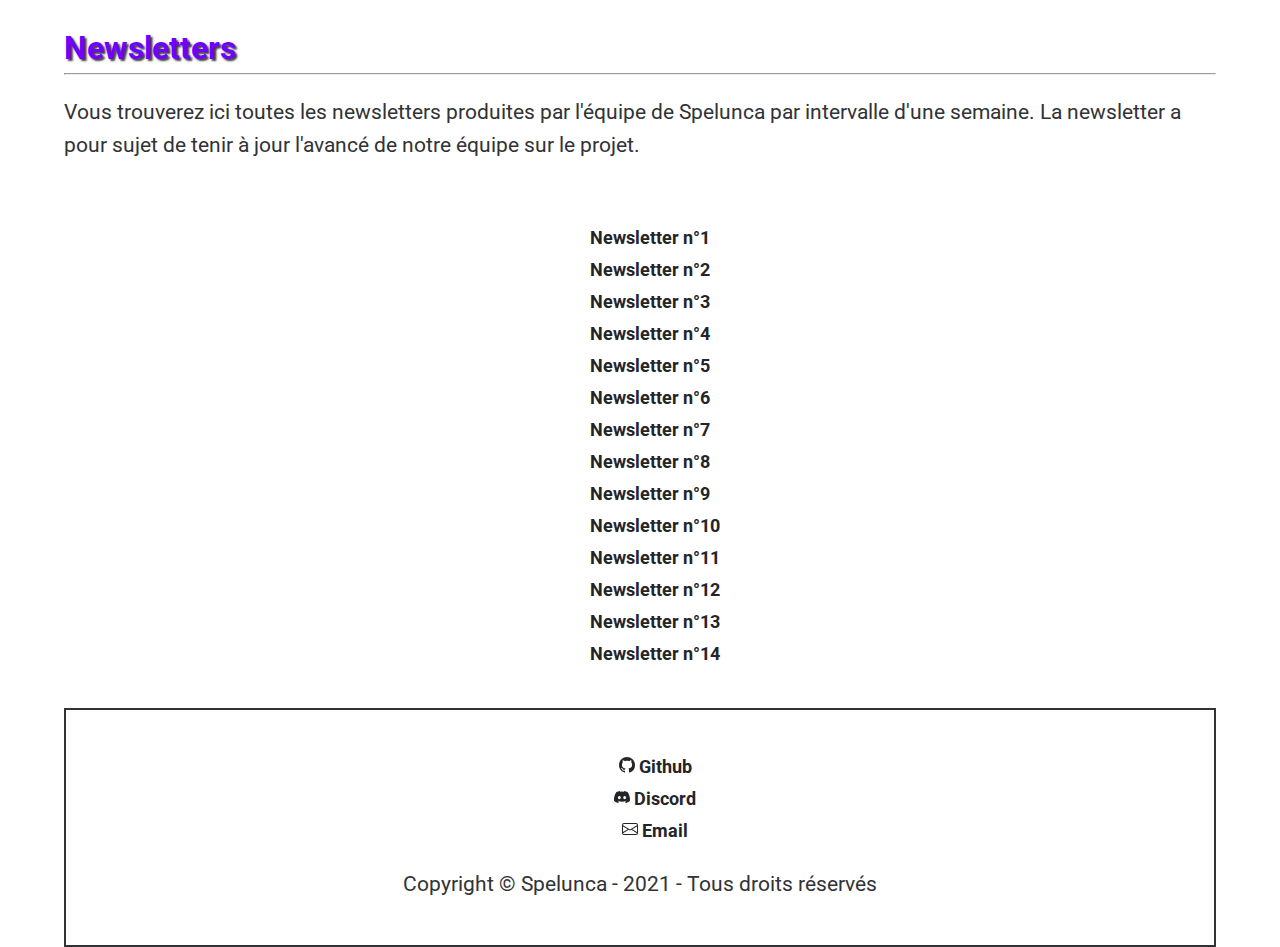
<file: index.html>
<!DOCTYPE html>
<html lang="fr">

<head>
	<meta charset="UTF-8">
	<meta name="viewport" content="width=device-width, initial-scale=1.0">
	<!--Entête de la page-->
	<title>Spelunca</title>
	<link href="style.css" rel="stylesheet">
	<link rel="preconnect" href="https://fonts.googleapis.com">
	<link rel="preconnect" href="https://fonts.gstatic.com" crossorigin>
	<link href="https://fonts.googleapis.com/css2?family=Roboto&display=swap" rel="stylesheet">
</head>
<body>
	<h1>Newsletters</h1><hr>

	<p>
		Vous trouverez ici toutes les newsletters produites par l'équipe de Spelunca par intervalle d'une semaine.
		La newsletter a pour sujet de tenir à jour l'avancé de notre équipe sur le projet.
	</p>
	<nav>
		<ul>
			<li><a href="newsletters/newsletter1/index.html">Newsletter n°1</a></li>
			<li><a href="newsletters/newsletter2/index.html">Newsletter n°2</a></li>
			<li><a href="newsletters/newsletter3/index.html">Newsletter n°3</a></li>
			<li><a href="newsletters/newsletter4/index.html">Newsletter n°4</a></li>
			<li><a href="newsletters/newsletter5/index.html">Newsletter n°5</a></li>
			<li><a href="newsletters/newsletter6/index.html">Newsletter n°6</a></li>
			<li><a href="newsletters/newsletter7/index.html">Newsletter n°7</a></li>
			<li><a href="newsletters/newsletter8/index.html">Newsletter n°8</a></li>
			<li><a href="newsletters/newsletter9/index.html">Newsletter n°9</a></li>
			<li><a href="newsletters/newsletter10/index.html">Newsletter n°10</a></li>
			<li><a href="newsletters/newsletter11/index.html">Newsletter n°11</a></li>
			<li><a href="newsletters/newsletter12/index.html">Newsletter n°12</a></li>
			<li><a href="newsletters/newsletter13/index.html">Newsletter n°13</a></li>
			<li><a href="newsletters/newsletter14/index.html">Newsletter n°14</a></li>

		</ul>
	</nav>
</body>
<footer>
	<div class="center">
		<ul id="liens">
			<li>
				<a href="https://github.com/NathanDelorme/Spelunca">
					<svg xmlns="http://www.w3.org/2000/svg" width="16" height="16" fill="currentColor" class="bi bi-github" viewBox="0 0 16 16"><path d="M8 0C3.58 0 0 3.58 0 8c0 3.54 2.29 6.53 5.47 7.59.4.07.55-.17.55-.38 0-.19-.01-.82-.01-1.49-2.01.37-2.53-.49-2.69-.94-.09-.23-.48-.94-.82-1.13-.28-.15-.68-.52-.01-.53.63-.01 1.08.58 1.23.82.72 1.21 1.87.87 2.33.66.07-.52.28-.87.51-1.07-1.78-.2-3.64-.89-3.64-3.95 0-.87.31-1.59.82-2.15-.08-.2-.36-1.02.08-2.12 0 0 .67-.21 2.2.82.64-.18 1.32-.27 2-.27.68 0 1.36.09 2 .27 1.53-1.04 2.2-.82 2.2-.82.44 1.1.16 1.92.08 2.12.51.56.82 1.27.82 2.15 0 3.07-1.87 3.75-3.65 3.95.29.25.54.73.54 1.48 0 1.07-.01 1.93-.01 2.2 0 .21.15.46.55.38A8.012 8.012 0 0 0 16 8c0-4.42-3.58-8-8-8z"/></svg>
				Github</a>
			</li>
			<li>
				<a href="https://discord.gg/dmXCxGRjQW">
					<svg xmlns="http://www.w3.org/2000/svg" width="16" height="16" fill="currentColor" class="bi bi-discord" viewBox="0 0 16 16"><path d="M13.545 2.907a13.227 13.227 0 0 0-3.257-1.011.05.05 0 0 0-.052.025c-.141.25-.297.577-.406.833a12.19 12.19 0 0 0-3.658 0 8.258 8.258 0 0 0-.412-.833.051.051 0 0 0-.052-.025c-1.125.194-2.22.534-3.257 1.011a.041.041 0 0 0-.021.018C.356 6.024-.213 9.047.066 12.032c.001.014.01.028.021.037a13.276 13.276 0 0 0 3.995 2.02.05.05 0 0 0 .056-.019c.308-.42.582-.863.818-1.329a.05.05 0 0 0-.01-.059.051.051 0 0 0-.018-.011 8.875 8.875 0 0 1-1.248-.595.05.05 0 0 1-.02-.066.051.051 0 0 1 .015-.019c.084-.063.168-.129.248-.195a.05.05 0 0 1 .051-.007c2.619 1.196 5.454 1.196 8.041 0a.052.052 0 0 1 .053.007c.08.066.164.132.248.195a.051.051 0 0 1-.004.085 8.254 8.254 0 0 1-1.249.594.05.05 0 0 0-.03.03.052.052 0 0 0 .003.041c.24.465.515.909.817 1.329a.05.05 0 0 0 .056.019 13.235 13.235 0 0 0 4.001-2.02.049.049 0 0 0 .021-.037c.334-3.451-.559-6.449-2.366-9.106a.034.034 0 0 0-.02-.019Zm-8.198 7.307c-.789 0-1.438-.724-1.438-1.612 0-.889.637-1.613 1.438-1.613.807 0 1.45.73 1.438 1.613 0 .888-.637 1.612-1.438 1.612Zm5.316 0c-.788 0-1.438-.724-1.438-1.612 0-.889.637-1.613 1.438-1.613.807 0 1.451.73 1.438 1.613 0 .888-.631 1.612-1.438 1.612Z"/></svg>
				Discord</a>
			</li>
			<li>
				<a href="mailto:speluncagame@gmail.com">
					<svg xmlns="http://www.w3.org/2000/svg" width="16" height="16" fill="currentColor" class="bi bi-envelope" viewBox="0 0 16 16"><path fill-rule="evenodd" d="M0 4a2 2 0 0 1 2-2h12a2 2 0 0 1 2 2v8a2 2 0 0 1-2 2H2a2 2 0 0 1-2-2V4Zm2-1a1 1 0 0 0-1 1v.217l7 4.2 7-4.2V4a1 1 0 0 0-1-1H2Zm13 2.383-4.708 2.825L15 11.105V5.383Zm-.034 6.876-5.64-3.471L8 9.583l-1.326-.795-5.64 3.47A1 1 0 0 0 2 13h12a1 1 0 0 0 .966-.741ZM1 11.105l4.708-2.897L1 5.383v5.722Z"/></svg>
				Email</a>
			</li>
		</ul>
		<p>Copyright &copy; Spelunca - 2021 - Tous droits réservés</p>
	</div>
</footer>
</html>
</file>
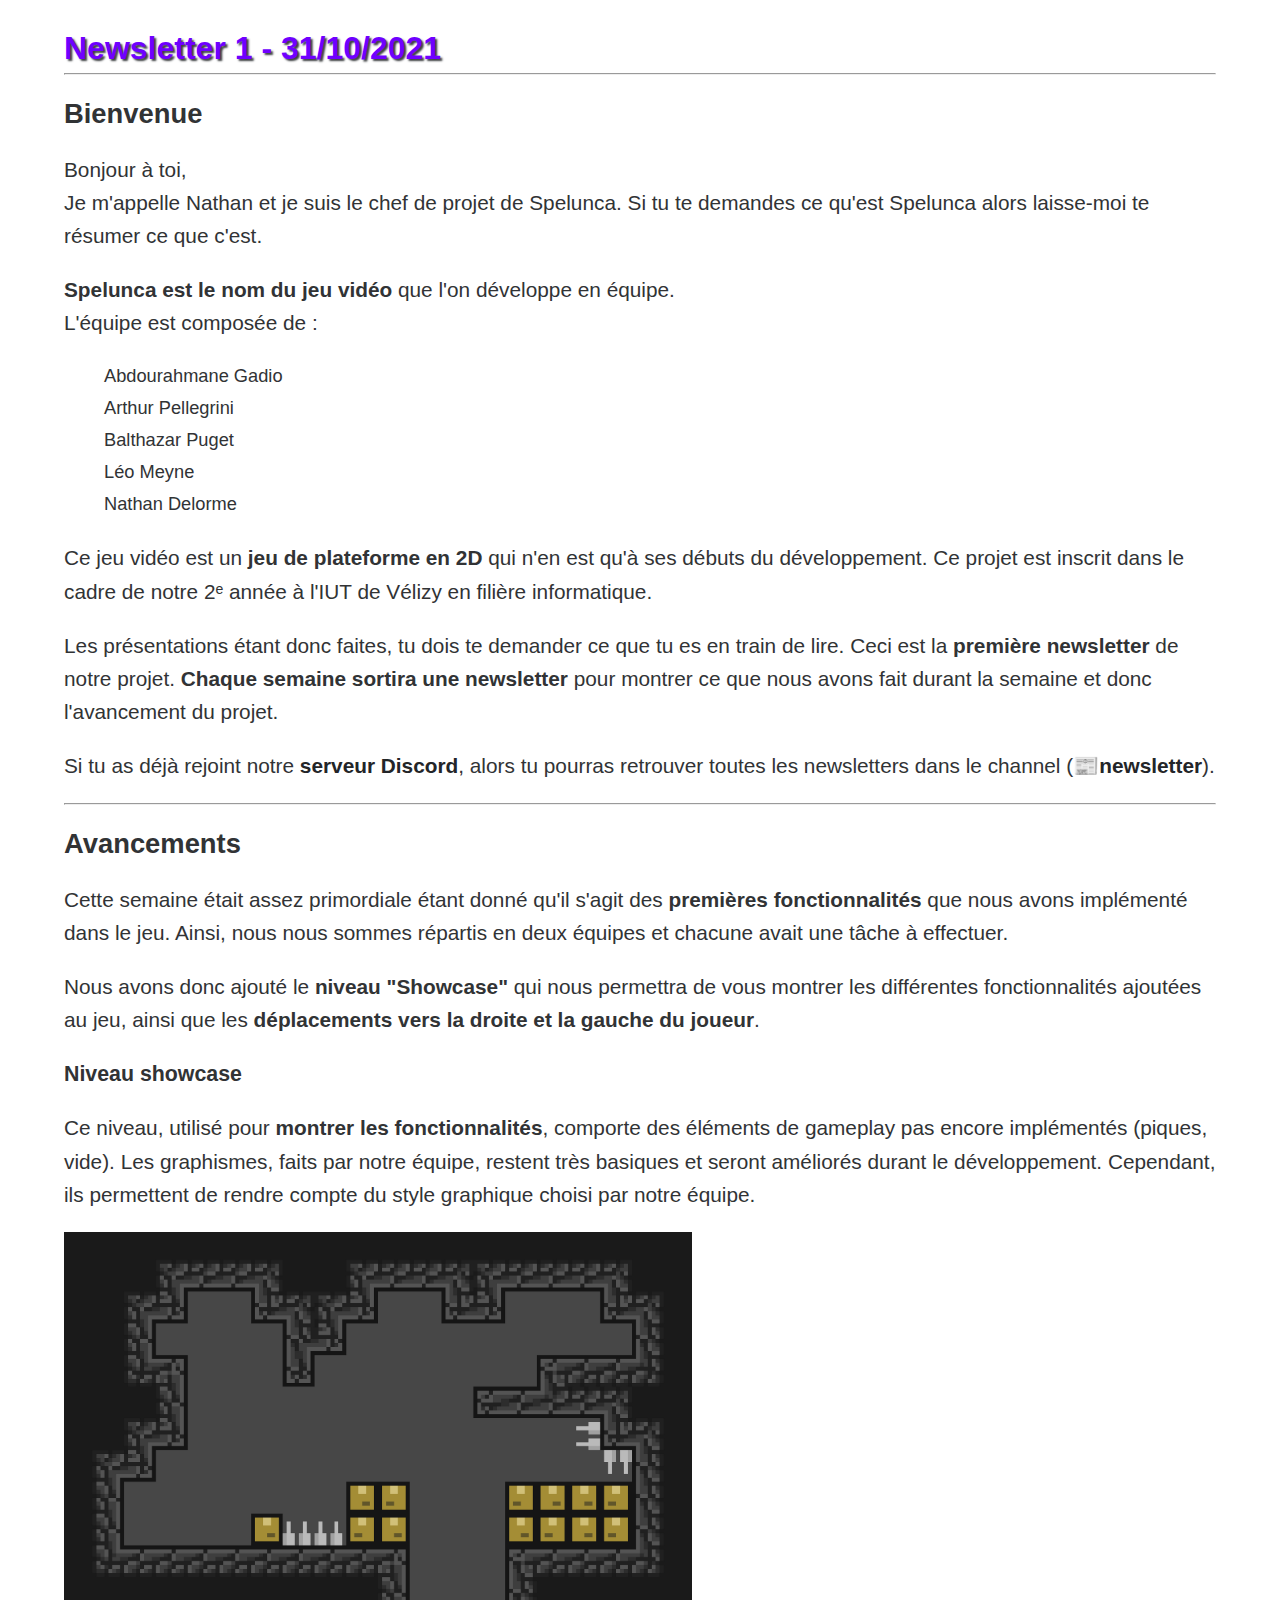
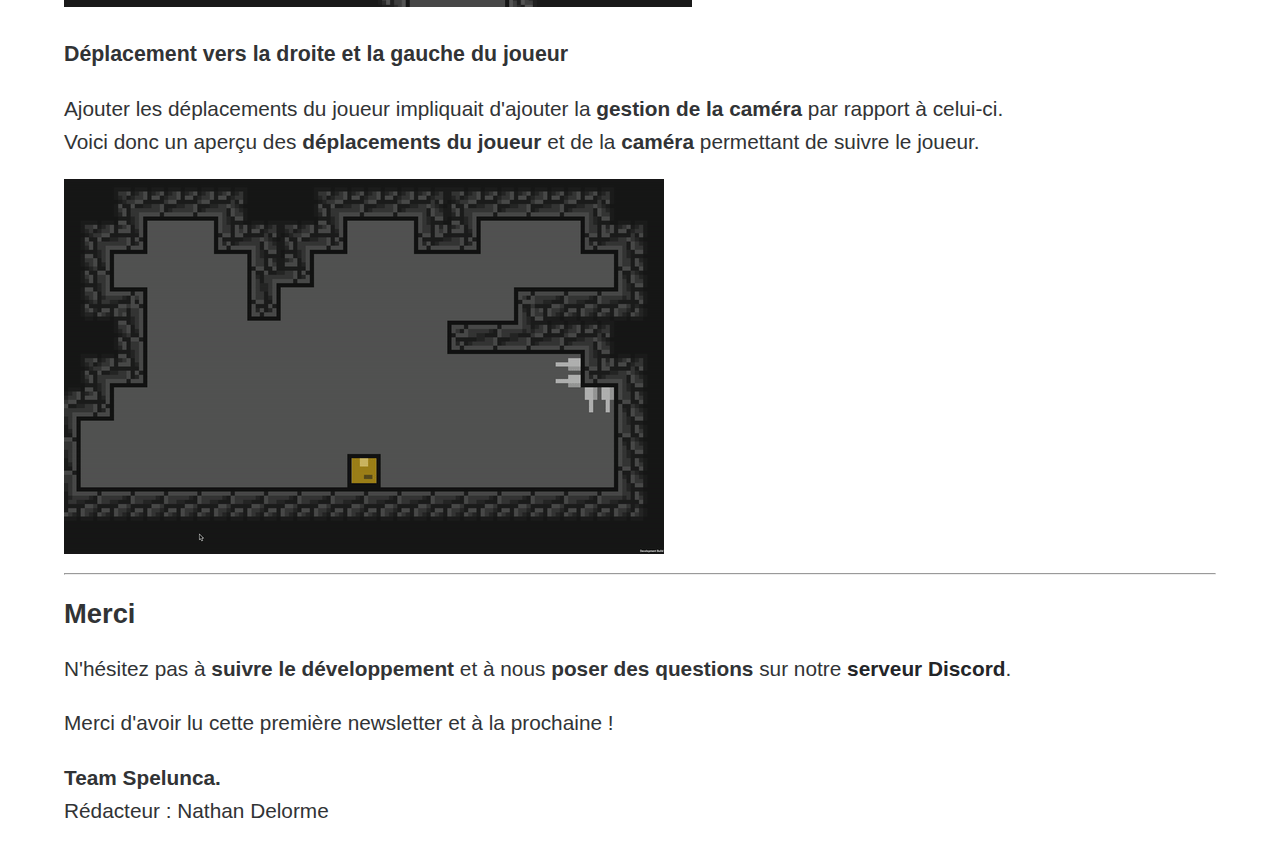
<file: newsletters/newsletter1/index.html>
<!DOCTYPE html>
<html lang="fr">
	<head>
		<meta charset="UTF-8">
		<title>Newsletter 1</title>
		<link href="../../style.css" rel="stylesheet">
	</head>
	<body>
		<h1>Newsletter 1 - 31/10/2021</h1>

		<hr>

		<h2>Bienvenue</h2>
		<p>
			Bonjour à toi,<br>
			Je m'appelle Nathan et je suis le chef de projet de Spelunca. Si tu te demandes ce qu'est Spelunca alors laisse-moi te résumer ce que c'est.
		</p>
		<p>
			<strong>Spelunca est le nom du jeu vidéo</strong> que l'on développe en équipe.<br>
			L'équipe est composée de :
		</p>
		<ul>
			<li>Abdourahmane Gadio</li>
			<li>Arthur Pellegrini</li>
			<li>Balthazar Puget</li>
			<li>Léo Meyne</li>
			<li>Nathan Delorme</li>
		</ul>

		<p>
			Ce jeu vidéo est un <strong>jeu de plateforme en 2D</strong> qui n'en est qu'à ses débuts du développement. Ce projet est inscrit dans le cadre 
			de notre 2ᵉ année à l'IUT de Vélizy en filière informatique.
		</p>
		<p>
			Les présentations étant donc faites, tu dois te demander ce que tu es en train de lire. Ceci est la <strong>première newsletter</strong> de notre projet. 
			<strong>Chaque semaine sortira une newsletter</strong> pour montrer ce que nous avons fait durant la semaine et donc l'avancement du projet.
		</p>
		<p>
			Si tu as déjà rejoint notre <a data-from-md title='https://discord.gg/dmXCxGRjQW' href='https://discord.gg/dmXCxGRjQW'>serveur Discord</a>, 
			alors tu pourras retrouver toutes les newsletters dans le channel 
			(<a data-from-md title='https://discord.com/channels/897601926349340704/898169969366401054/898721662814552087' href='https://discord.com/channels/897601926349340704/898169969366401054/898721662814552087'>📰newsletter</a>).
		</p>
		
		<hr>

		<h2>Avancements</h2>
			
		<p>
			Cette semaine était assez primordiale étant donné qu'il s'agit des <strong>premières fonctionnalités</strong> que nous avons implémenté 
			dans le jeu. Ainsi, nous nous sommes répartis en deux équipes et chacune avait une tâche à effectuer.
		</p>
		<p>
			Nous avons donc ajouté le <strong>niveau &quot;Showcase&quot;</strong> qui nous permettra de vous montrer les différentes fonctionnalités ajoutées 
			au jeu, ainsi que les <strong>déplacements vers la droite et la gauche du joueur</strong>.
		</p>
			
		<h3>Niveau showcase</h3>

		<p>Ce niveau, utilisé pour <strong>montrer les fonctionnalités</strong>, comporte des éléments de gameplay pas encore implémentés (piques, vide).
			Les graphismes, faits par notre équipe, restent très basiques et seront améliorés durant le développement. Cependant, ils permettent de rendre compte du
			style graphique choisi par notre équipe.
		</p>
		<img src="showcase_level.png" height="375" alt="showcase_level.png">
		
		<h3>Déplacement vers la droite et la gauche du joueur</h3>
		
		<p>
			Ajouter les déplacements du joueur impliquait d'ajouter la <strong>gestion de la caméra</strong> par rapport à celui-ci.<br>
			Voici donc un aperçu des <strong>déplacements du joueur</strong> et de la <strong>caméra</strong> permettant de suivre le joueur.
		</p>
		<img src="moves.gif" alt="moves.gif">
			
		<hr>

		<h2>Merci</h2>
		<p>N'hésitez pas à <strong>suivre le développement</strong> et à nous <strong>poser des questions</strong> sur notre 
			<a data-from-md title='https://discord.gg/dmXCxGRjQW' href='https://discord.gg/dmXCxGRjQW'>serveur Discord</a>.
		</p>

		<p>Merci d'avoir lu cette première newsletter et à la prochaine !</p>
		<p>
			<strong>Team Spelunca.</strong><br> Rédacteur : Nathan Delorme
		</p>
	</body>
</html>
</file>
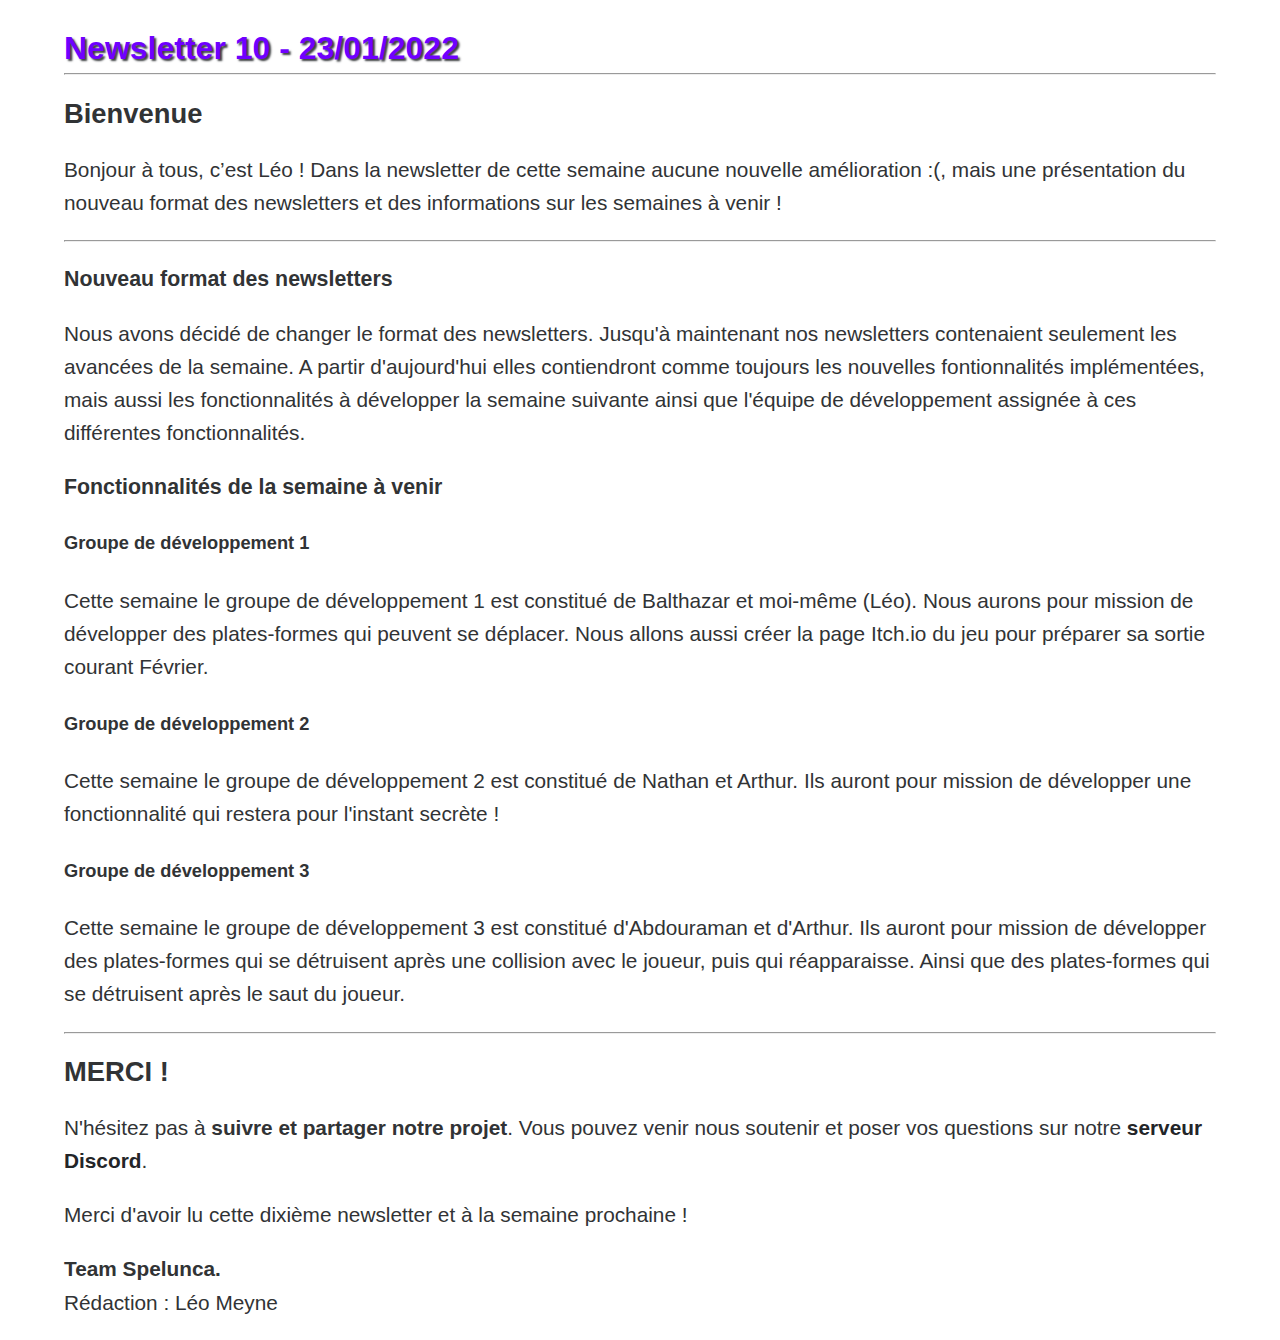
<file: newsletters/newsletter10/index.html>
<!DOCTYPE html>
<html lang="fr">
<head>
  <meta charset="UTF-8">
  <title>Newsletter 10</title>
  <link rel="stylesheet" href="../../style.css">
</head>


<body>
  <h1> Newsletter 10 - 23/01/2022 </h1>
  <hr>

  <h2>Bienvenue</h2>
  <p>
    Bonjour à tous, c’est Léo ! Dans la newsletter de cette semaine aucune nouvelle amélioration :(,
    mais une présentation du nouveau format des newsletters et des informations sur les semaines à venir !
  </p>

  <hr>

  <h3>Nouveau format des newsletters</h3>
  <p>
    Nous avons décidé de changer le format des newsletters. Jusqu'à maintenant nos newsletters contenaient seulement
    les avancées de la semaine. A partir d'aujourd'hui elles contiendront comme toujours les nouvelles fontionnalités implémentées,
    mais aussi les fonctionnalités à développer la semaine suivante ainsi que l'équipe de développement assignée à ces différentes fonctionnalités.
  </p>

  <h3>Fonctionnalités de la semaine à venir</h3>

  <h4>Groupe de développement 1</h4>
  <p>
    Cette semaine le groupe de développement 1 est constitué de Balthazar et moi-même (Léo). Nous aurons pour mission de développer des plates-formes qui peuvent se déplacer. Nous allons aussi créer la page Itch.io du jeu pour préparer sa sortie courant Février.
  </p>

 <h4>Groupe de développement 2</h4>
  <p>
    Cette semaine le groupe de développement 2 est constitué de Nathan et Arthur. Ils auront pour mission de développer une fonctionnalité qui   restera pour l'instant secrète !
  </p>

  <h4>Groupe de développement 3</h4>
  <p>
    Cette semaine le groupe de développement 3 est constitué d'Abdouraman et d'Arthur. Ils auront pour mission de développer des plates-formes
    qui se détruisent après une collision avec le joueur, puis qui réapparaisse. Ainsi que des plates-formes qui se détruisent après le saut du joueur.
  </p>

  <hr>

  <h2>MERCI ! </h2>

  <p>
  N'hésitez pas à <strong>suivre et partager notre projet</strong>. Vous pouvez venir nous soutenir et poser vos questions sur notre <a data-from_md title="https://discord.gg/dmXCxGRjQW" href="https://discord.gg/dmXCxGRjQW"> serveur Discord</a>.
  </p>

  <p>Merci d'avoir lu cette dixième newsletter et à la semaine prochaine !</p>

  <p><strong>Team Spelunca.</strong>
  <br>
  Rédaction : Léo Meyne
  </p>
  </body>
</html>
</file>
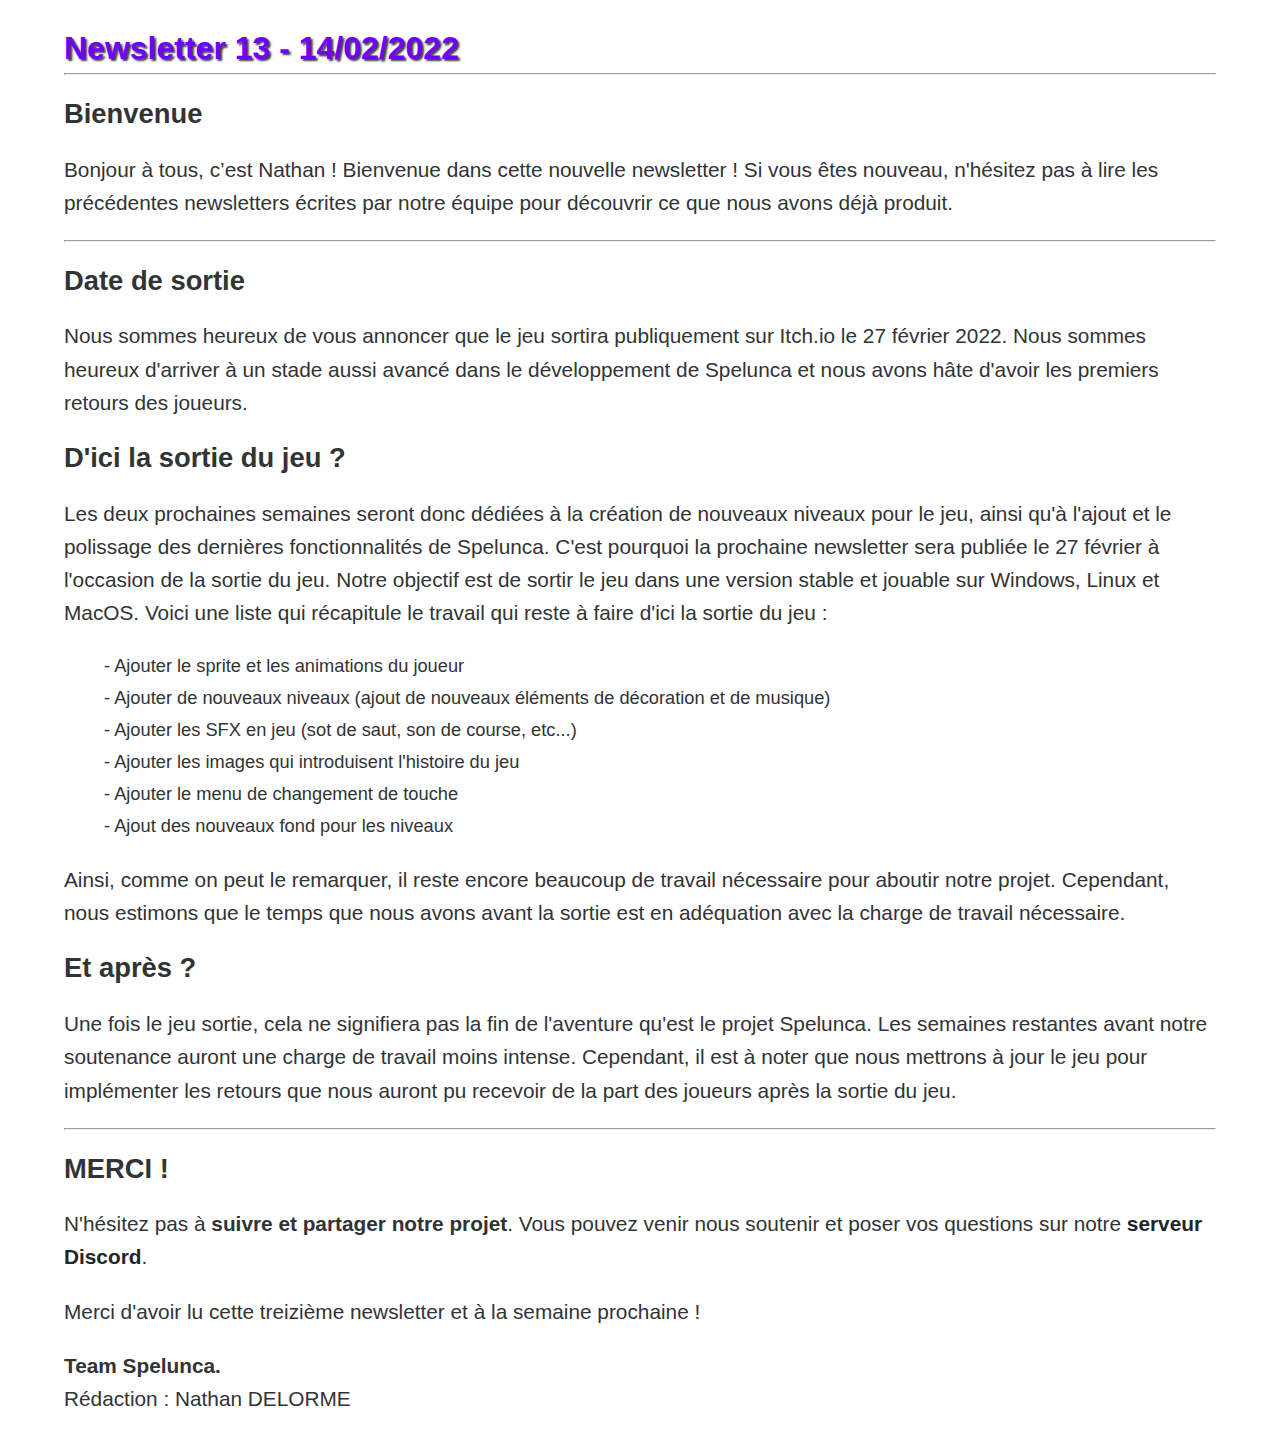
<file: newsletters/newsletter13/index.html>
<!DOCTYPE html>
<html lang="fr">
<head>
    <meta charset="UTF-8">
    <title>Newsletter 13</title>
    <link rel="stylesheet" href="../../style.css">
</head>


<body>
<h1> Newsletter 13 - 14/02/2022 </h1>
<hr>

<h2>Bienvenue</h2>
<p>
    Bonjour à tous, c’est Nathan ! Bienvenue dans cette nouvelle newsletter !
    Si vous êtes nouveau, n'hésitez pas à lire les précédentes newsletters écrites par notre équipe pour découvrir ce
    que nous avons déjà produit.
</p>

<hr>

<h2>Date de sortie</h2>
<p>
    Nous sommes heureux de vous annoncer que le jeu sortira publiquement sur Itch.io le 27 février 2022.
    Nous sommes heureux d'arriver à un stade aussi avancé dans le développement de Spelunca et nous avons hâte d'avoir les premiers retours des joueurs.
</p>

<h2>D'ici la sortie du jeu ?</h2>
<p>
    Les deux prochaines semaines seront donc dédiées à la création de nouveaux niveaux pour le jeu, ainsi qu'à l'ajout et le polissage des dernières fonctionnalités de Spelunca.
    C'est pourquoi la prochaine newsletter sera publiée le 27 février à l'occasion de la sortie du jeu.
    Notre objectif est de sortir le jeu dans une version stable et jouable sur Windows, Linux et MacOS.

    Voici une liste qui récapitule le travail qui reste à faire d'ici la sortie du jeu :
</p>
<ul>
    <li>- Ajouter le sprite et les animations du joueur</li>
    <li>- Ajouter de nouveaux niveaux (ajout de nouveaux éléments de décoration et de musique)</li>
    <li>- Ajouter les SFX en jeu (sot de saut, son de course, etc...)</li>
    <li>- Ajouter les images qui introduisent l'histoire du jeu</li>
    <li>- Ajouter le menu de changement de touche</li>
    <li>- Ajout des nouveaux fond pour les niveaux</li>
</ul>
<p>
    Ainsi, comme on peut le remarquer, il reste encore beaucoup de travail nécessaire pour aboutir notre projet.
    Cependant, nous estimons que le temps que nous avons avant la sortie est en adéquation avec la charge de travail nécessaire.
</p>

<h2>Et après ?</h2>
<p>
    Une fois le jeu sortie, cela ne signifiera pas la fin de l'aventure qu'est le projet Spelunca.
    Les semaines restantes avant notre soutenance auront une charge de travail moins intense.
    Cependant, il est à noter que nous mettrons à jour le jeu pour implémenter les retours que nous auront pu recevoir de la part des joueurs après la sortie du jeu.
</p>

<hr>

<h2>MERCI !</h2>

<p>
    N'hésitez pas à <strong>suivre et partager notre projet</strong>. Vous pouvez venir nous soutenir et poser vos
    questions sur notre <a data-from_md title="https://discord.gg/dmXCxGRjQW" href="https://discord.gg/dmXCxGRjQW">
    serveur Discord</a>.
</p>

<p>Merci d'avoir lu cette treizième newsletter et à la semaine prochaine !</p>

<p><strong>Team Spelunca.</strong>
    <br>
    Rédaction : Nathan DELORME
</p>
</body>
</html>
</file>
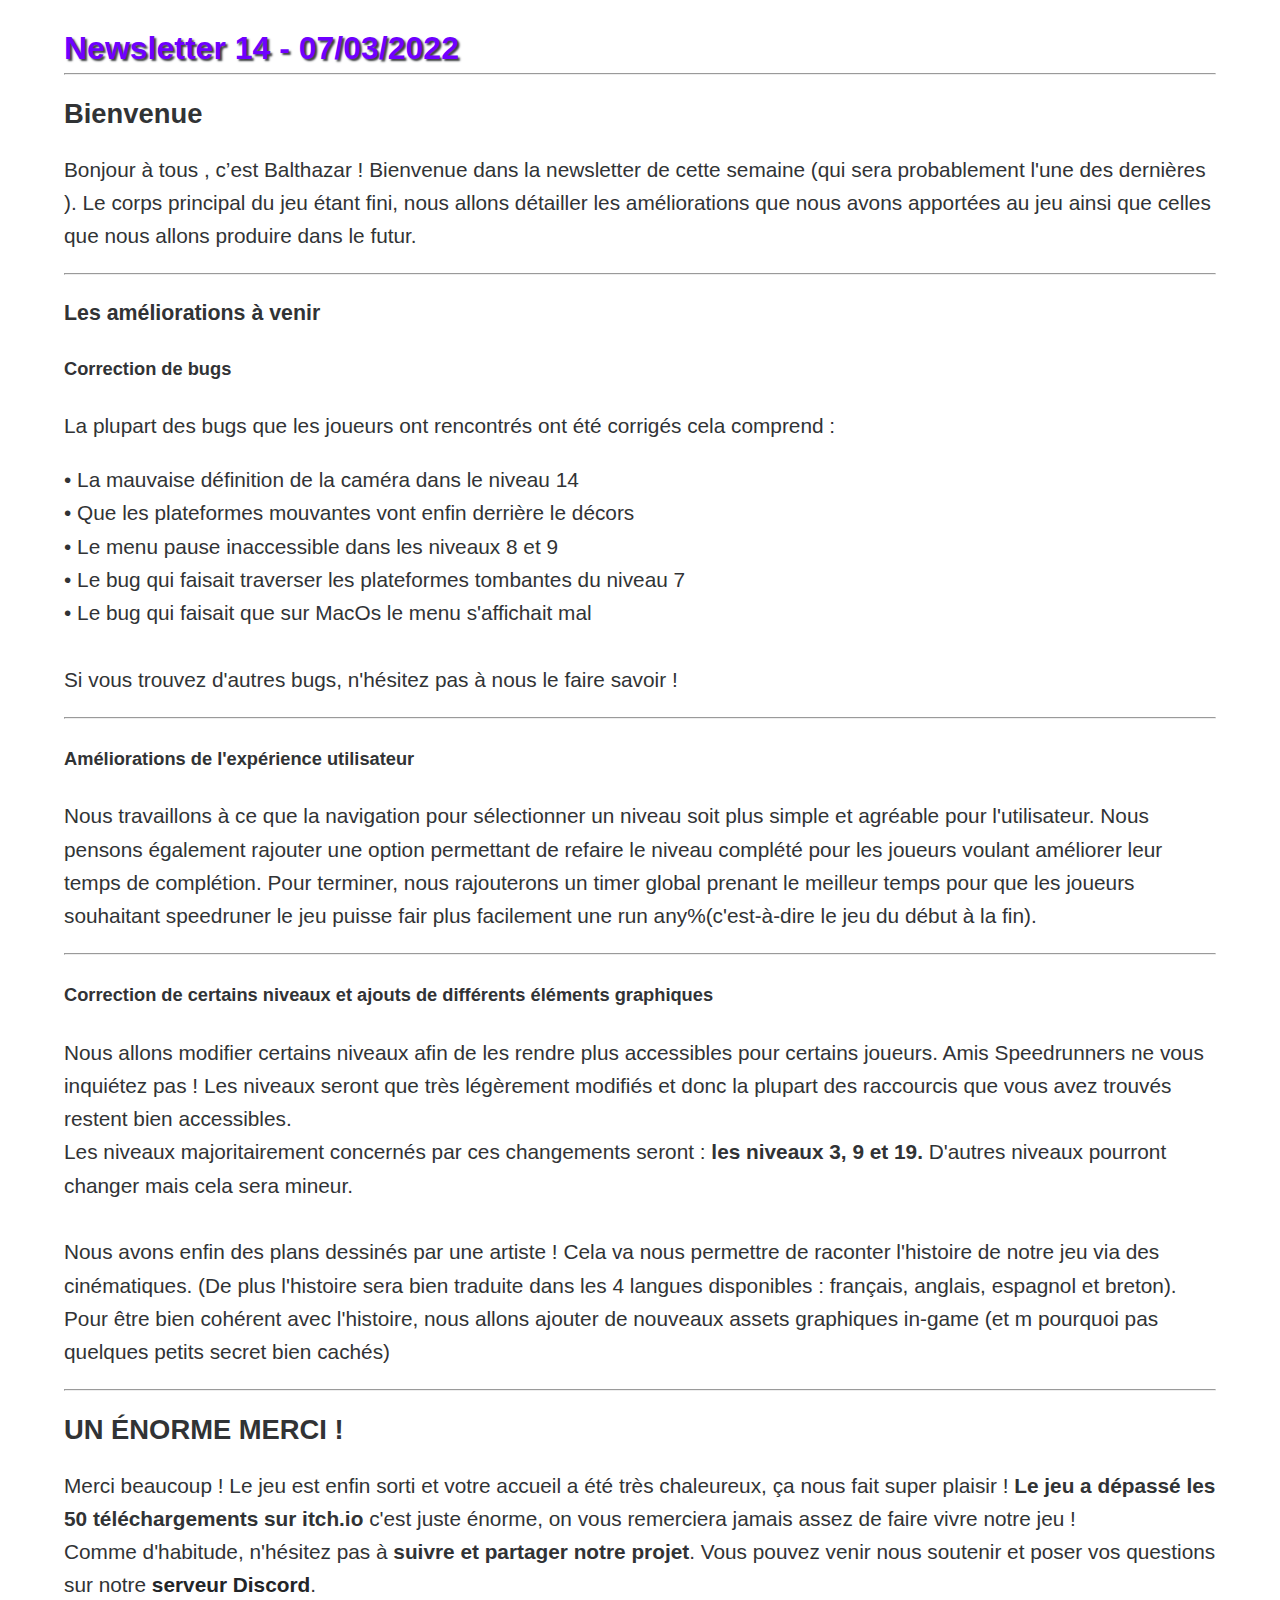
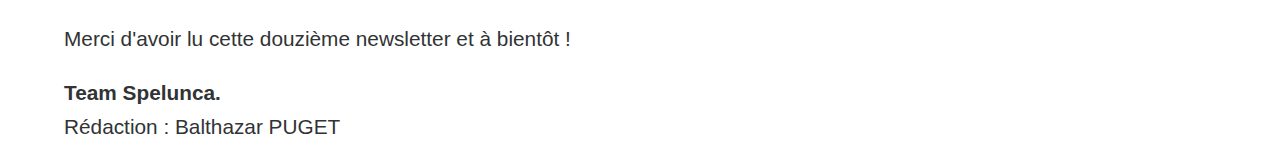
<file: newsletters/newsletter14/index.html>
<!DOCTYPE html>
<html lang="fr">
<head>
  <meta charset="UTF-8">
  <title>Newsletter 14</title>
  <link rel="stylesheet" href="../../style.css">
</head>


<body>
  <h1> Newsletter 14 - 07/03/2022 </h1>
  <hr>

  <h2>Bienvenue</h2>
  <p>
    Bonjour à tous , c’est Balthazar !
    Bienvenue dans la newsletter de cette semaine (qui sera probablement l'une des dernières ).
    Le corps principal du jeu étant fini, nous allons détailler les améliorations que nous avons apportées au jeu ainsi que celles que nous allons produire dans le futur.

  </p>

  <hr>

  <h3>Les améliorations à venir</h3>

  <h4>Correction de bugs	</h4>

  <p>
La plupart des bugs que les joueurs ont rencontrés ont été corrigés cela comprend :

  </p>
  <p>
    • La mauvaise définition de la caméra dans le niveau 14
    <br>
    • Que les plateformes mouvantes vont enfin derrière le décors
    <br>
    • Le menu pause inaccessible dans les niveaux 8 et 9
    <br>
    • Le bug qui faisait traverser les plateformes tombantes du niveau 7
    <br>
    • Le bug qui faisait que sur MacOs le menu s'affichait mal
    <br>
    <br>
    Si vous trouvez d'autres bugs, n'hésitez pas à nous le faire savoir !

  <hr>

  <h4> Améliorations de l'expérience utilisateur </h4>

  <p>
	Nous travaillons à ce que la navigation pour sélectionner un niveau soit plus simple et agréable pour l'utilisateur.
  Nous pensons également rajouter une option permettant de refaire le niveau complété pour les joueurs voulant améliorer leur temps de complétion.
  Pour terminer, nous rajouterons un timer global prenant le meilleur temps pour que les joueurs souhaitant speedruner le jeu puisse fair plus facilement une run any%(c'est-à-dire le jeu du début à la fin).

  </p>


   <hr>

  <h4> Correction de certains niveaux et ajouts de différents éléments graphiques</h4>
  <p>
	Nous allons modifier certains niveaux afin de les rendre plus accessibles pour certains joueurs. Amis Speedrunners ne vous inquiétez pas !
  Les niveaux seront que très légèrement modifiés et donc la plupart des raccourcis que vous avez trouvés restent bien accessibles.
  <br>
  Les niveaux majoritairement concernés par ces changements seront :<strong> les niveaux 3, 9 et 19.</strong>
  D'autres niveaux pourront changer mais cela sera mineur.

  <br>
  <br>
  Nous avons enfin des plans dessinés par une artiste ! Cela va nous permettre de raconter l'histoire de notre jeu via des cinématiques.
  (De plus l'histoire sera bien traduite dans les 4 langues disponibles : français, anglais, espagnol et breton).
  Pour être bien cohérent avec l'histoire, nous allons ajouter de nouveaux assets graphiques in-game (et m pourquoi pas quelques petits secret bien cachés)
  </p>




  <hr>

  <h2>UN ÉNORME MERCI ! </h2>

  <p>
    Merci beaucoup ! Le jeu est enfin sorti et  votre accueil a été très chaleureux, ça nous fait super plaisir ! <strong>Le jeu a dépassé les 50 téléchargements sur itch.io</strong> c'est juste énorme, on vous remerciera jamais assez de faire vivre notre jeu ! <br>
     Comme d'habitude, n'hésitez pas à <strong>suivre et partager notre projet</strong>. Vous pouvez venir nous soutenir et poser vos questions sur notre <a data-from_md title="https://discord.gg/dmXCxGRjQW" href="https://discord.gg/dmXCxGRjQW"> serveur Discord</a>.
  </p>

  <p>Merci d'avoir lu cette douzième newsletter et à bientôt !</p>

  <p><strong>Team Spelunca.</strong>
  <br>
  Rédaction : Balthazar PUGET
  </p>
  </body>
</html>
</file>
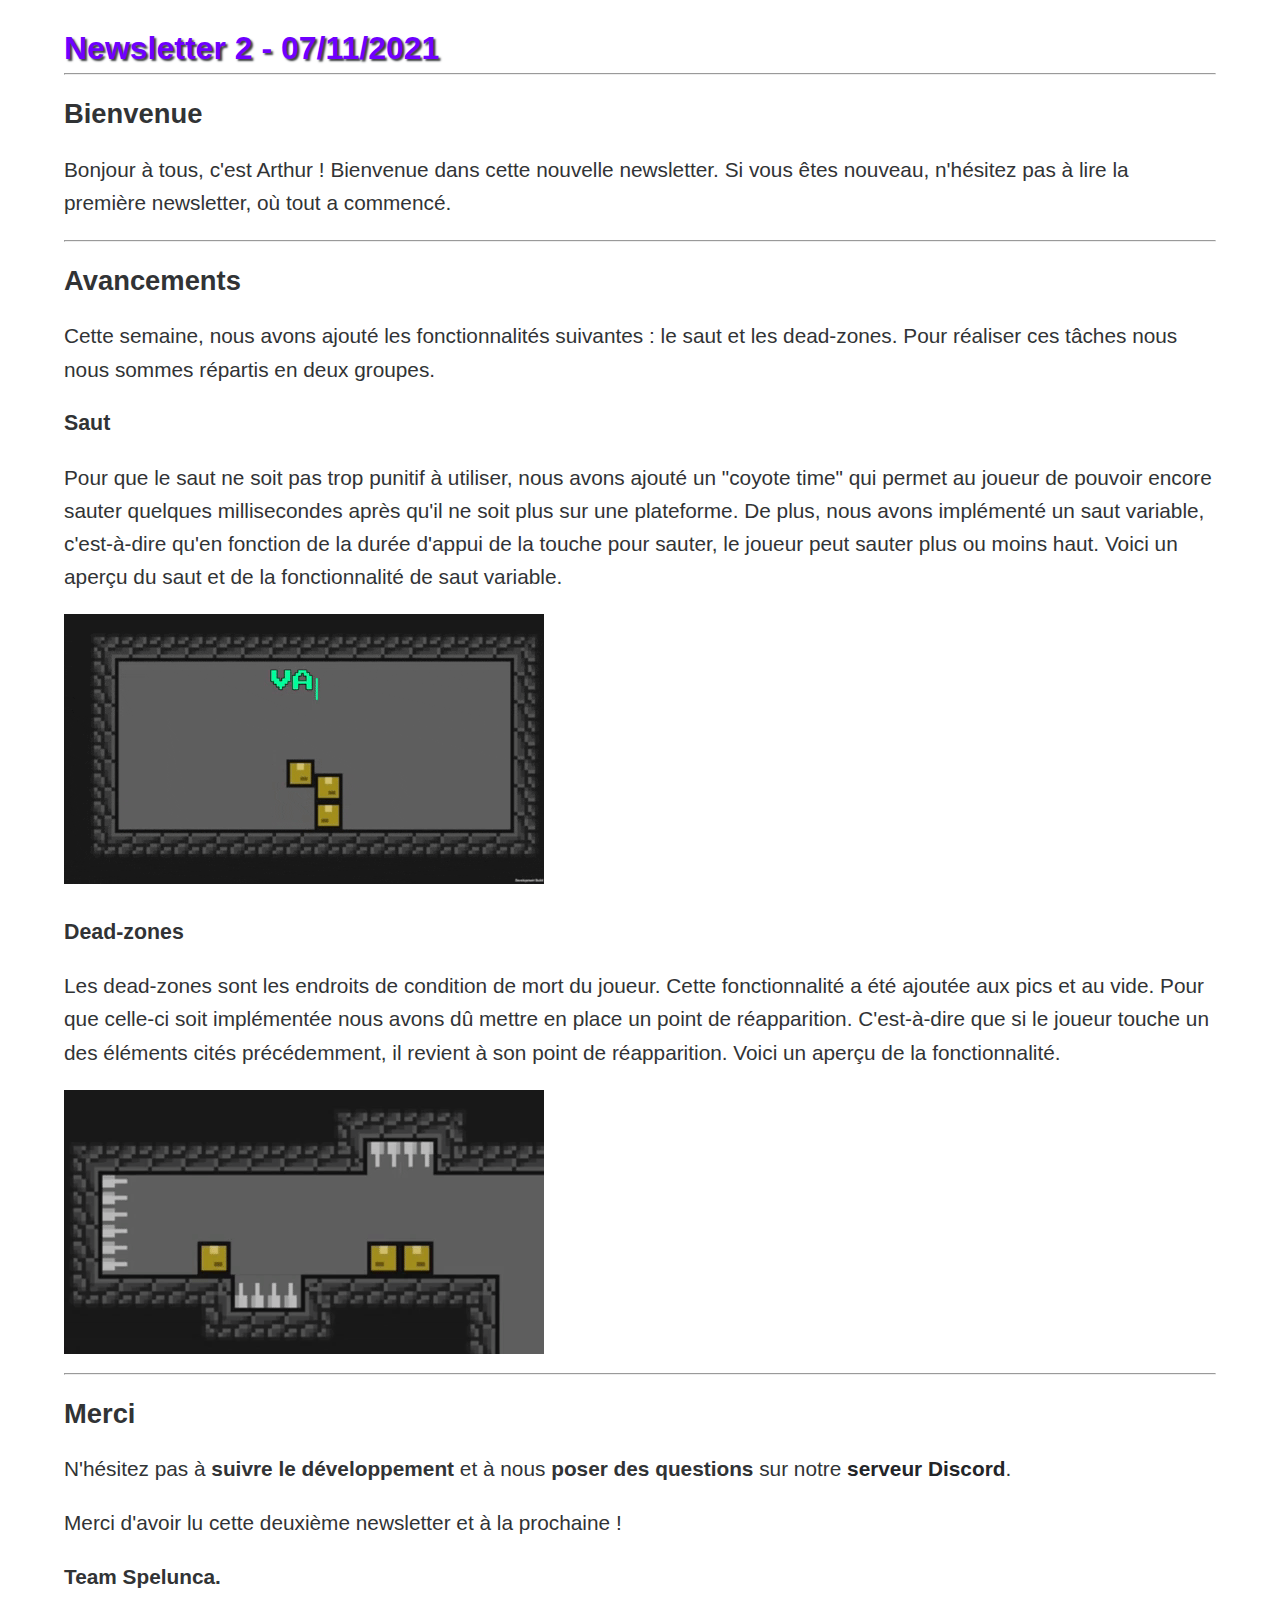
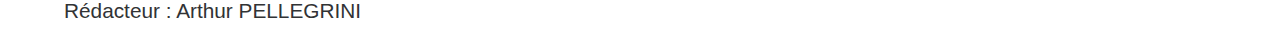
<file: newsletters/newsletter2/index.html>
<!DOCTYPE html>
<html lang="fr">
	<head>
		<meta charset="UTF-8">
		<title>Newsletter 2</title>
		<link href="../../style.css" rel="stylesheet">
	</head>
	<body>
		<h1>Newsletter 2 - 07/11/2021</h1>

        <hr>

        <h2>Bienvenue</h2>

            <p> Bonjour à tous, c'est Arthur ! Bienvenue dans cette nouvelle newsletter. Si vous êtes nouveau, n'hésitez pas à lire la première newsletter, 
                où tout a commencé.
            </p>

        <hr>

		<h2>Avancements</h2>
		
		<p>
			Cette semaine, nous avons ajouté les fonctionnalités suivantes : le saut et les dead-zones. Pour réaliser ces tâches nous nous sommes répartis en deux groupes.
		</p>
			
		<h3>Saut</h3>

		<p>
            Pour que le saut ne soit pas trop punitif à utiliser, nous avons ajouté un "coyote time" qui permet au joueur de pouvoir encore sauter quelques millisecondes
            après qu'il ne soit plus sur une plateforme. De plus, nous avons implémenté un saut variable, c'est-à-dire qu'en fonction de la durée d'appui de la touche pour
            sauter, le joueur peut sauter plus ou moins haut. Voici un aperçu du saut et de la fonctionnalité de saut variable.
		</p>
		<img src="variable_jump.gif" alt="variable_jump.gif">
		
		<h3>Dead-zones</h3>
		
		<p>
            Les dead-zones sont les endroits de condition de mort du joueur. Cette fonctionnalité a été ajoutée aux pics et au vide. Pour que celle-ci soit implémentée
            nous avons dû mettre en place un point de réapparition. C'est-à-dire que si le joueur touche un des éléments cités précédemment, il revient à son point
            de réapparition. Voici un aperçu de la fonctionnalité.
		</p>
		<img src="dead-zones.gif" alt="Gif montrant la fonctionnalité de dead-zones">
			
		<hr>

		<h2>Merci</h2>
		<p>N'hésitez pas à <strong>suivre le développement</strong> et à nous <strong>poser des questions</strong> sur notre 
			<a data-from-md title='https://discord.gg/dmXCxGRjQW' href='https://discord.gg/dmXCxGRjQW'>serveur Discord</a>.
		</p>

		<p>Merci d'avoir lu cette deuxième newsletter et à la prochaine !</p>
		<p>
			<strong>Team Spelunca.</strong><br> Rédacteur : Arthur PELLEGRINI
		</p>
	</body>
</html>
</file>
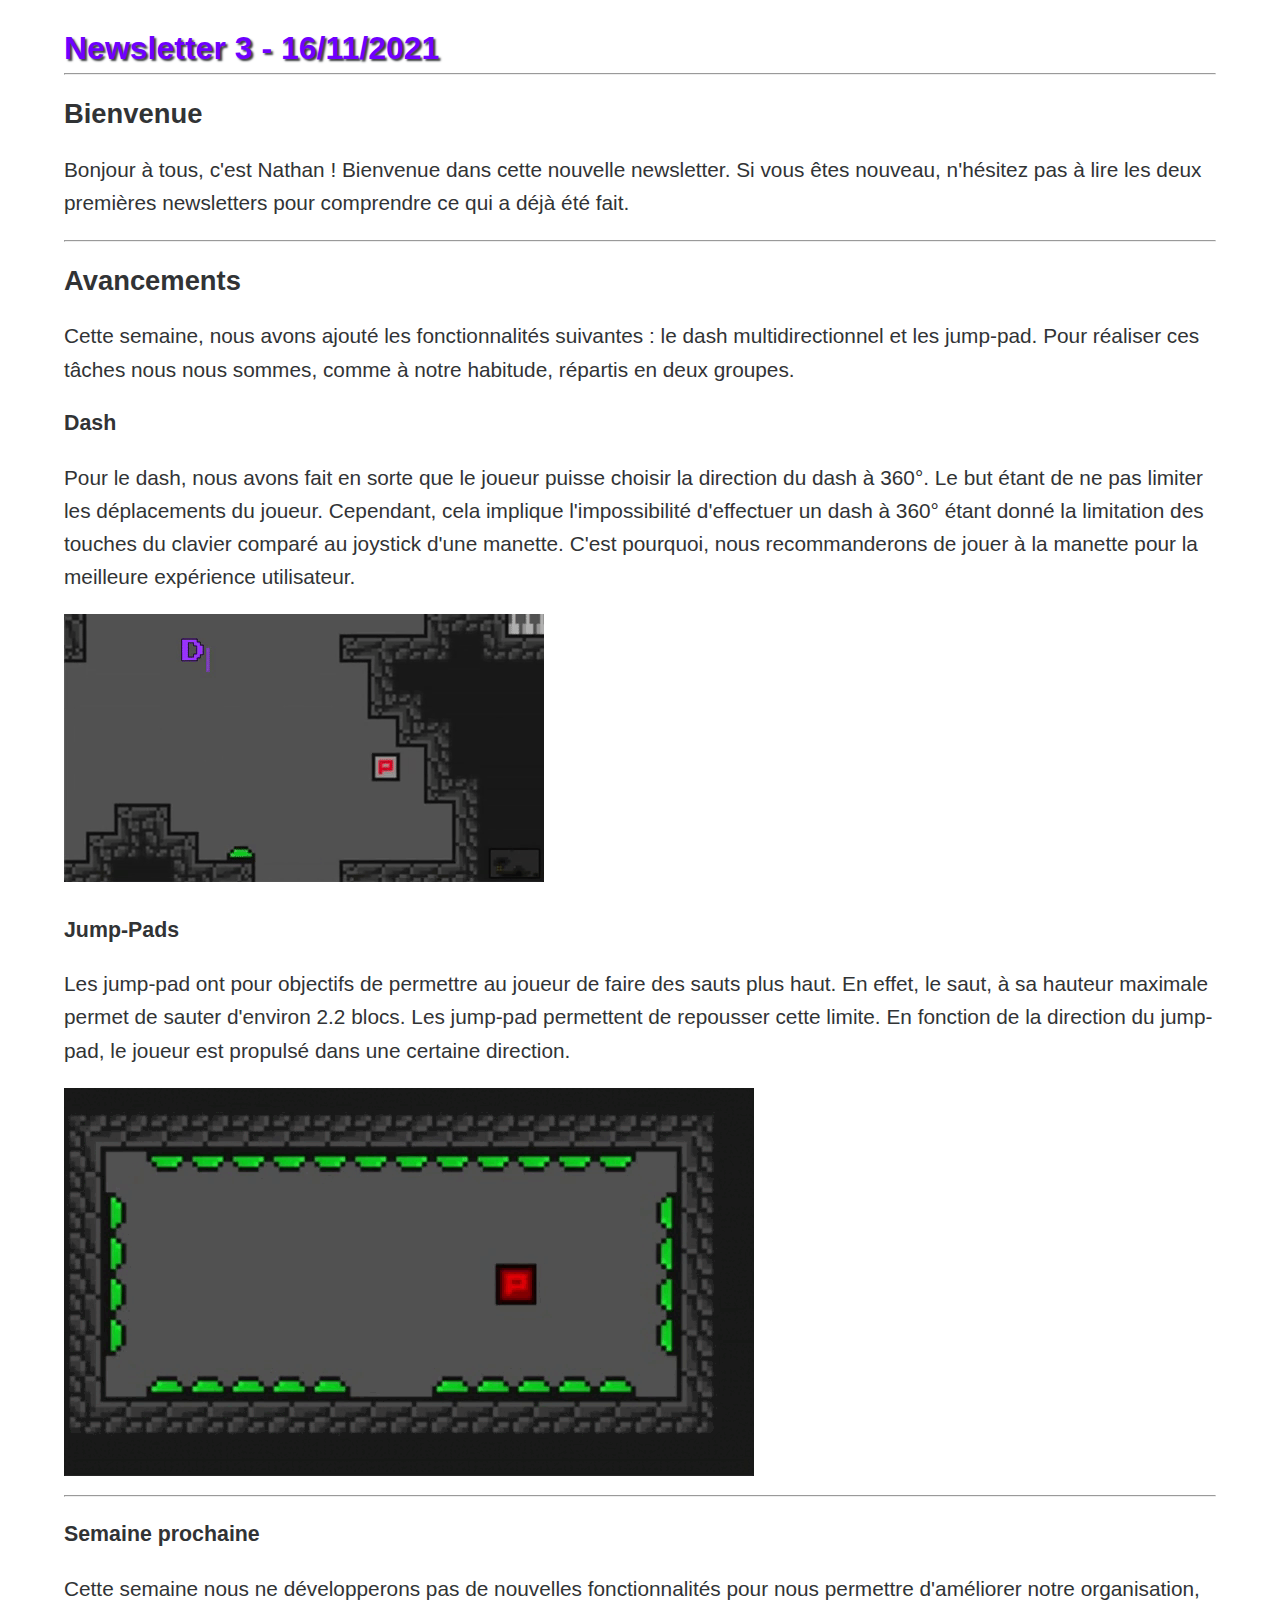
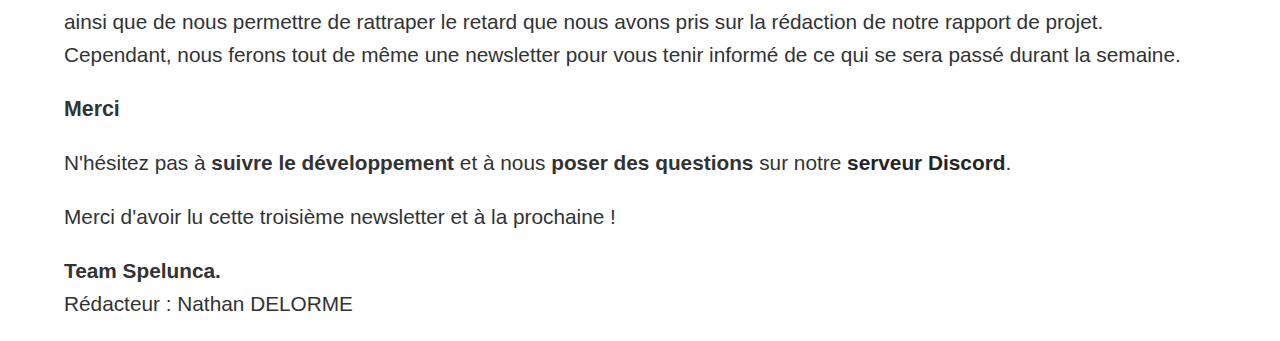
<file: newsletters/newsletter3/index.html>
<!DOCTYPE html>
<html lang="fr">
	<head>
		<meta charset="UTF-8">
		<title>Newsletter 3</title>
		<link href="../../style.css" rel="stylesheet">
	</head>
	<body>
		<h1>Newsletter 3 - 16/11/2021</h1>

        <hr>

        <h2>Bienvenue</h2>

            <p> Bonjour à tous, c'est Nathan ! Bienvenue dans cette nouvelle newsletter. Si vous êtes nouveau, n'hésitez pas à lire les deux premières newsletters pour comprendre ce qui a déjà été fait.
            </p>

        <hr>

		<h2>Avancements</h2>
		
		<p>
			Cette semaine, nous avons ajouté les fonctionnalités suivantes : le dash multidirectionnel et les jump-pad. Pour réaliser ces tâches nous nous sommes, comme à notre habitude, répartis en deux groupes.
		</p>
			
		<h3>Dash</h3>

		<p>
            		Pour le dash, nous avons fait en sorte que le joueur puisse choisir la direction du dash à 360°. Le but étant de ne pas limiter les déplacements du joueur.
			Cependant, cela implique l'impossibilité d'effectuer un dash à 360° étant donné la limitation des touches du clavier comparé au joystick d'une manette.
			C'est pourquoi, nous recommanderons de jouer à la manette pour la meilleure expérience utilisateur.
		</p>
		<img src="dash.gif" alt="dash.gif">
		
		<h3>Jump-Pads</h3>
		
		<p>
			Les jump-pad ont pour objectifs de permettre au joueur de faire des sauts plus haut. En effet, le saut, à sa hauteur maximale permet de sauter d'environ 2.2 blocs.
			Les jump-pad permettent de repousser cette limite. En fonction de la direction du jump-pad, le joueur est propulsé dans une certaine direction.
		</p>
		<img src="jump_pad.gif" alt="jump_pad.gif">
			
		<hr>
		
		<h3>Semaine prochaine</h3>
		<p>
			Cette semaine nous ne développerons pas de nouvelles fonctionnalités pour nous permettre d'améliorer notre organisation, ainsi que de nous permettre de rattraper le retard que nous avons pris sur la rédaction de notre rapport de projet.
			Cependant, nous ferons tout de même une newsletter pour vous tenir informé de ce qui se sera passé durant la semaine.
		</p>

		<h3>Merci</h3>
		<p>N'hésitez pas à <strong>suivre le développement</strong> et à nous <strong>poser des questions</strong> sur notre 
			<a data-from-md title='https://discord.gg/dmXCxGRjQW' href='https://discord.gg/dmXCxGRjQW'>serveur Discord</a>.
		</p>

		<p>Merci d'avoir lu cette troisième newsletter et à la prochaine !</p>
		<p>
			<strong>Team Spelunca.</strong><br> Rédacteur : Nathan DELORME
		</p>
	</body>
</html>
</file>
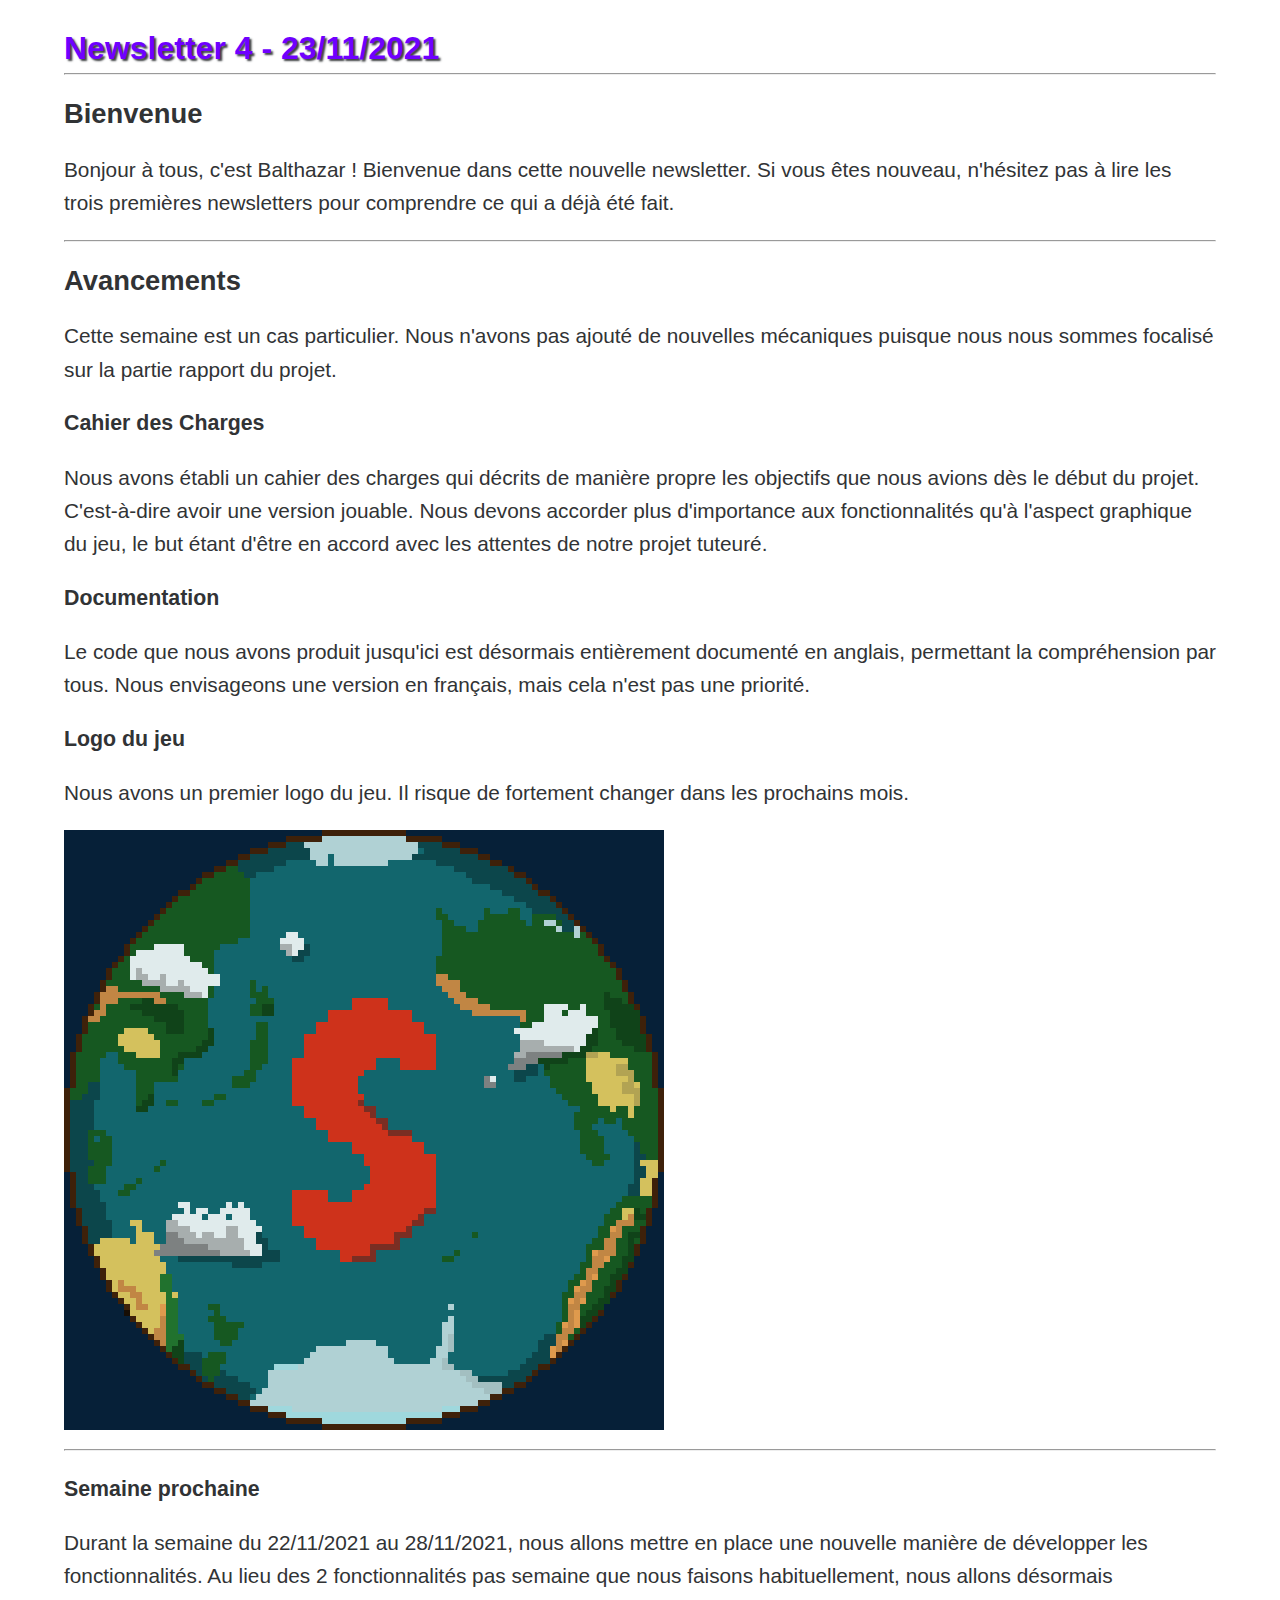
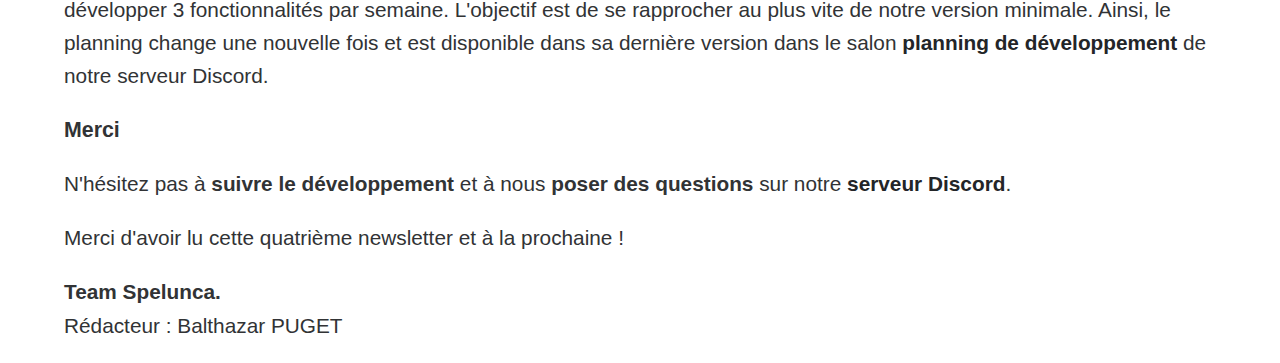
<file: newsletters/newsletter4/index.html>
<!DOCTYPE html>
<html lang="fr">
	<head>
		<meta charset="UTF-8">
		<title>Newsletter 4</title>
		<link href="../../style.css" rel="stylesheet">
	</head>
	<body>
		<h1>Newsletter 4 - 23/11/2021</h1>

        <hr>

        <h2>Bienvenue</h2>

            <p> Bonjour à tous, c'est Balthazar ! Bienvenue dans cette nouvelle newsletter. Si vous êtes nouveau, n'hésitez pas à lire les trois premières newsletters pour comprendre ce qui a déjà été fait.
            </p>

        <hr>

		<h2>Avancements</h2>
		
		<p>
			Cette semaine est un cas particulier. Nous n'avons pas ajouté de nouvelles mécaniques puisque nous nous sommes focalisé sur la partie rapport du projet.
		</p>
			
		<h3>Cahier des Charges</h3>

		<p>
            Nous avons établi un cahier des charges qui décrits de manière propre les objectifs que nous avions dès le début du projet. C'est-à-dire avoir une version jouable. Nous devons accorder plus d'importance aux fonctionnalités qu'à l'aspect graphique du jeu, le but étant d'être en accord avec les attentes de notre projet tuteuré.
		</p>
        
		<h3>Documentation</h3>
		
		<p>
            Le code que nous avons produit jusqu'ici est désormais entièrement documenté en anglais, permettant la compréhension par tous. Nous envisageons une version en français, mais cela n'est pas une priorité.
		</p>
        
        <h3>Logo du jeu</h3>
		
		<p>
            Nous avons un premier logo du jeu. Il risque de fortement changer dans les prochains mois.
		</p>
		<img src="logo.png" alt="logo.png">
			
		<hr>
		
		<h3>Semaine prochaine</h3>
		<p>
			Durant la semaine du 22/11/2021 au 28/11/2021, nous allons mettre en place une nouvelle manière de développer les fonctionnalités. Au lieu des 2 fonctionnalités pas semaine que nous faisons habituellement, nous allons désormais développer 3 fonctionnalités par semaine. L'objectif est de se rapprocher au plus vite de notre version minimale. Ainsi, le planning change une nouvelle fois et est disponible dans sa dernière version dans le salon <a data-from-md title='https://discord.com/channels/897601926349340704/898184527250345995/912247548868173824' href='https://discord.com/channels/897601926349340704/898184527250345995/912247548868173824'>planning de développement</a> de notre serveur Discord.
		</p>

		<h3>Merci</h3>
		<p>N'hésitez pas à <strong>suivre le développement</strong> et à nous <strong>poser des questions</strong> sur notre 
			<a data-from-md title='https://discord.gg/dmXCxGRjQW' href='https://discord.gg/dmXCxGRjQW'>serveur Discord</a>.
		</p>

		<p>Merci d'avoir lu cette quatrième newsletter et à la prochaine !</p>
		<p>
			<strong>Team Spelunca.</strong><br> Rédacteur : Balthazar PUGET
		</p>
	</body>
</html>
</file>
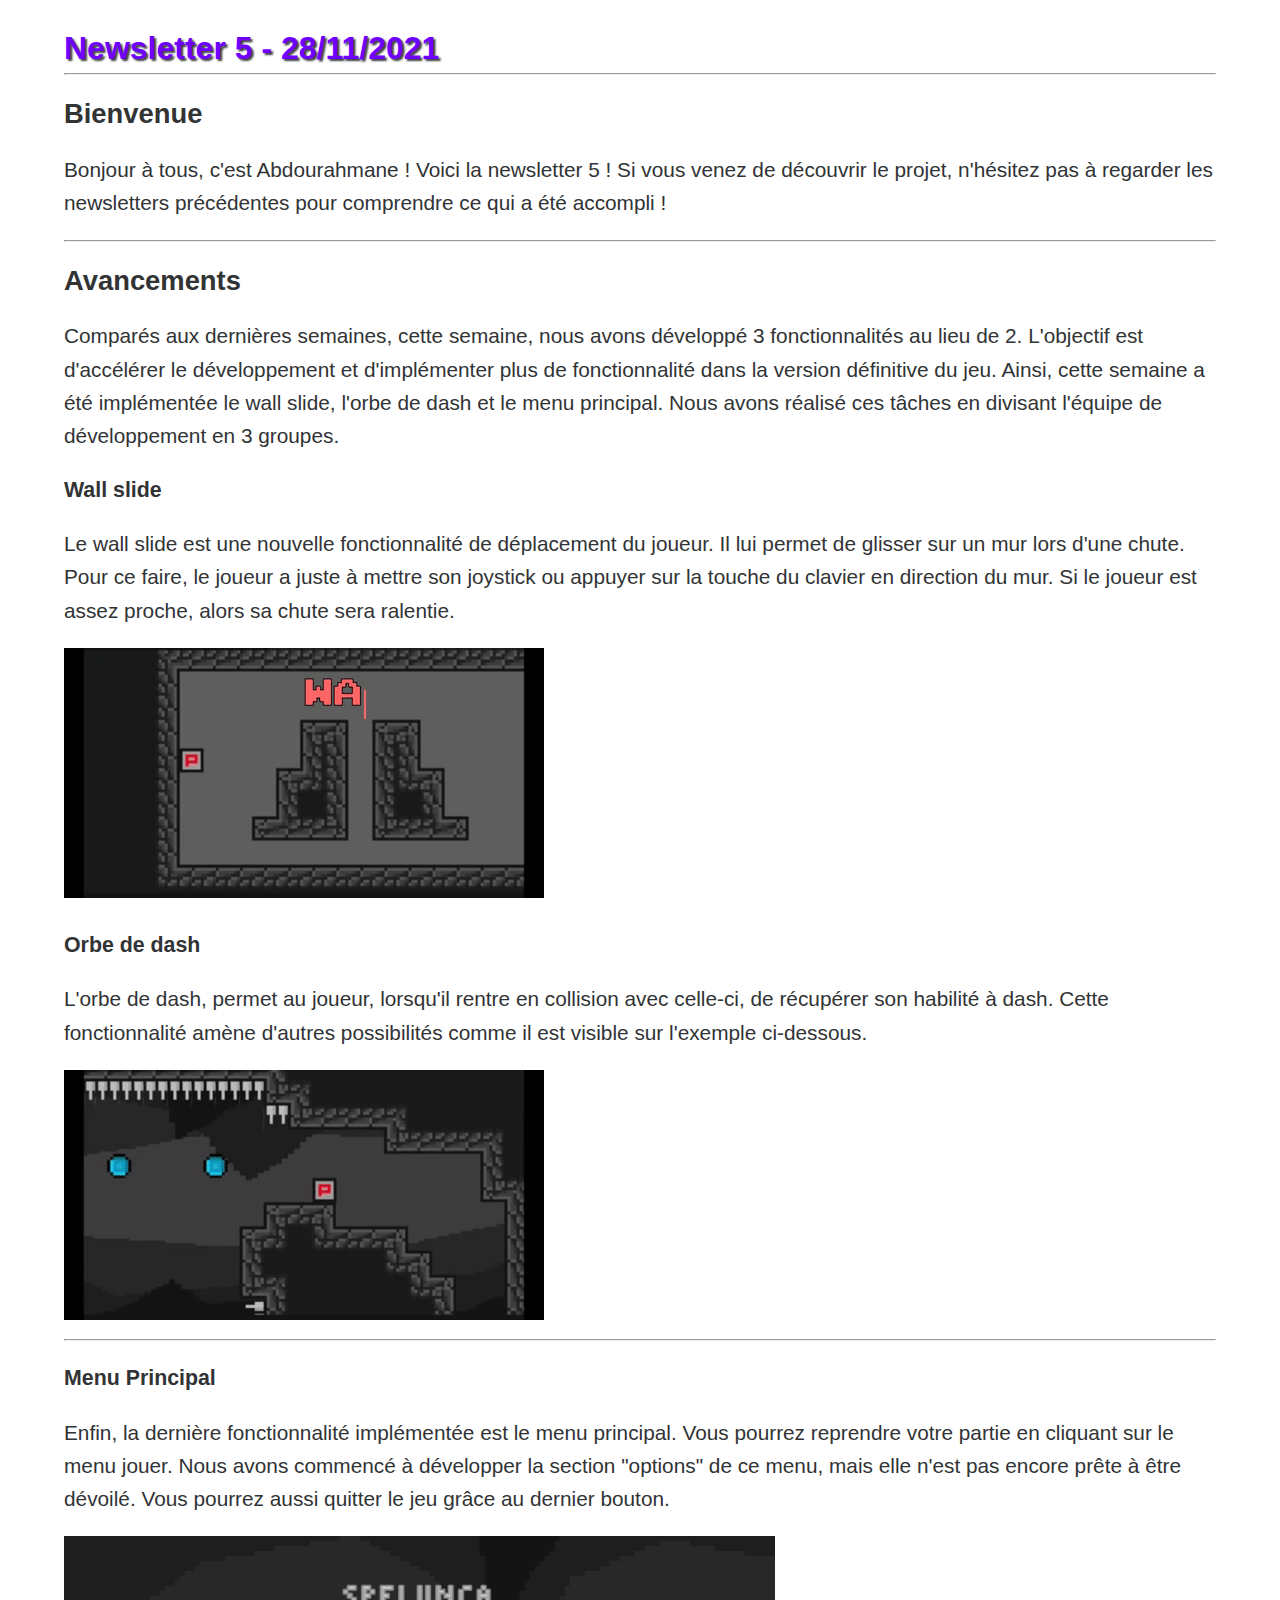
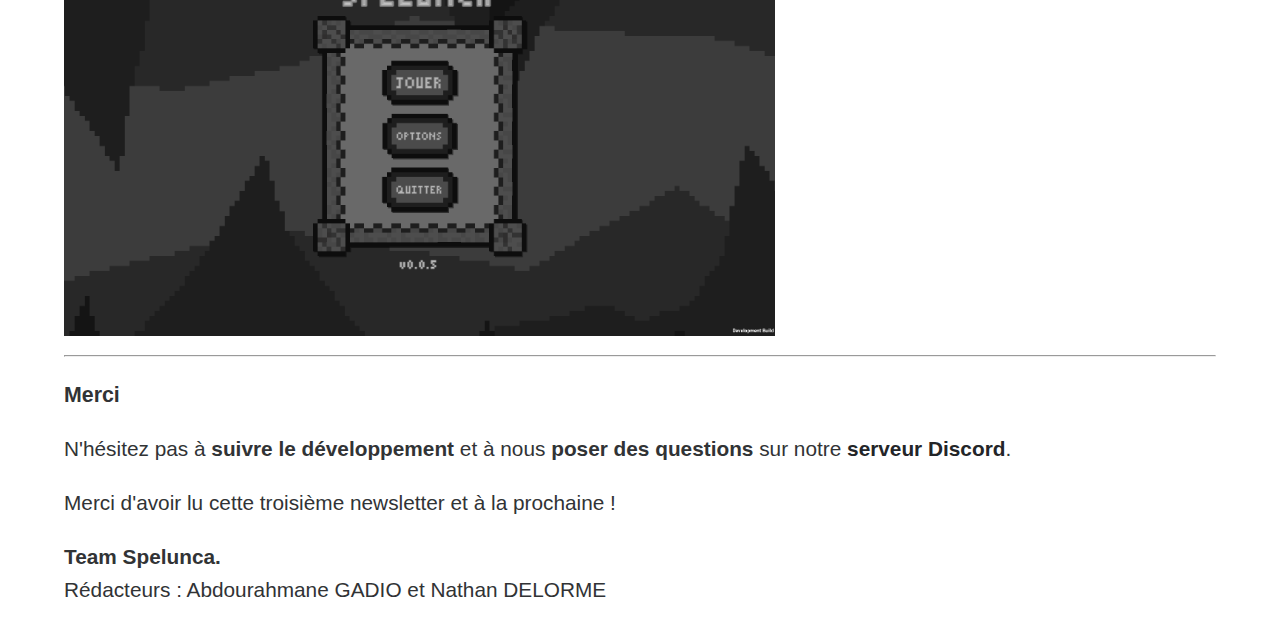
<file: newsletters/newsletter5/index.html>
<!DOCTYPE html>
<html lang="fr">
<head>
	<meta charset="UTF-8">
	<title>Newsletter 5</title>
	<link href="../../style.css" rel="stylesheet">
</head>

<body>
	<h1>Newsletter 5 - 28/11/2021</h1>

	<hr>

	<h2>Bienvenue</h2>

	<p> Bonjour à tous, c'est Abdourahmane ! Voici la newsletter 5 ! Si vous venez de découvrir le projet, n'hésitez pas à regarder les newsletters précédentes pour comprendre ce qui a été accompli !
	</p>

	<hr>

	<h2>Avancements</h2>
	<p>
		Comparés aux dernières semaines, cette semaine, nous avons développé 3 fonctionnalités au lieu de 2. L'objectif est d'accélérer le développement et d'implémenter plus de fonctionnalité dans la version définitive du jeu.
		Ainsi, cette semaine a été implémentée le wall slide, l'orbe de dash et le menu principal. Nous avons réalisé ces tâches en divisant l'équipe de développement en 3 groupes.
	</p>

	<h3>Wall slide</h3>
	<p>
		Le wall slide est une nouvelle fonctionnalité de déplacement du joueur. Il lui permet de glisser sur un mur lors d'une chute.
		Pour ce faire, le joueur a juste à mettre son joystick ou appuyer sur la touche du clavier en direction du mur.
		Si le joueur est assez proche, alors sa chute sera ralentie.
	</p>
	<img src="wall-slide.gif" alt="Gif montrant la mécanique de Wall-slide">

	<h3>Orbe de dash</h3>
	<p>
		L'orbe de dash, permet au joueur, lorsqu'il rentre en collision avec celle-ci, de récupérer son habilité à dash.
		Cette fonctionnalité amène d'autres possibilités comme il est visible sur l'exemple ci-dessous.
	</p>
	<img src="dash-orb.gif" alt="Gif montrant la mécanique de Dash-orb">

	<hr>

	<h3>Menu Principal</h3>
	<p>
		Enfin, la dernière fonctionnalité implémentée est le menu principal.
		Vous pourrez reprendre votre partie en cliquant sur le menu jouer.
		Nous avons commencé à développer la section "options" de ce menu, mais elle n'est pas encore prête à être dévoilé.
		Vous pourrez aussi quitter le jeu grâce au dernier bouton.

	</p>
	<img src="mainMenu.png" height="400" alt="mainMenu.png">

	<hr>

	<h3>Merci</h3>
	<p>N'hésitez pas à <strong>suivre le développement</strong> et à nous <strong>poser des questions</strong> sur notre
		<a data-from-md title='https://discord.gg/dmXCxGRjQW' href='https://discord.gg/dmXCxGRjQW'>serveur Discord</a>.
	</p>

	<p>Merci d'avoir lu cette troisième newsletter et à la prochaine !</p>
	<p>
		<strong>Team Spelunca.</strong><br>
		Rédacteurs : Abdourahmane GADIO et Nathan DELORME
	</p>
</body>
</html>
</file>
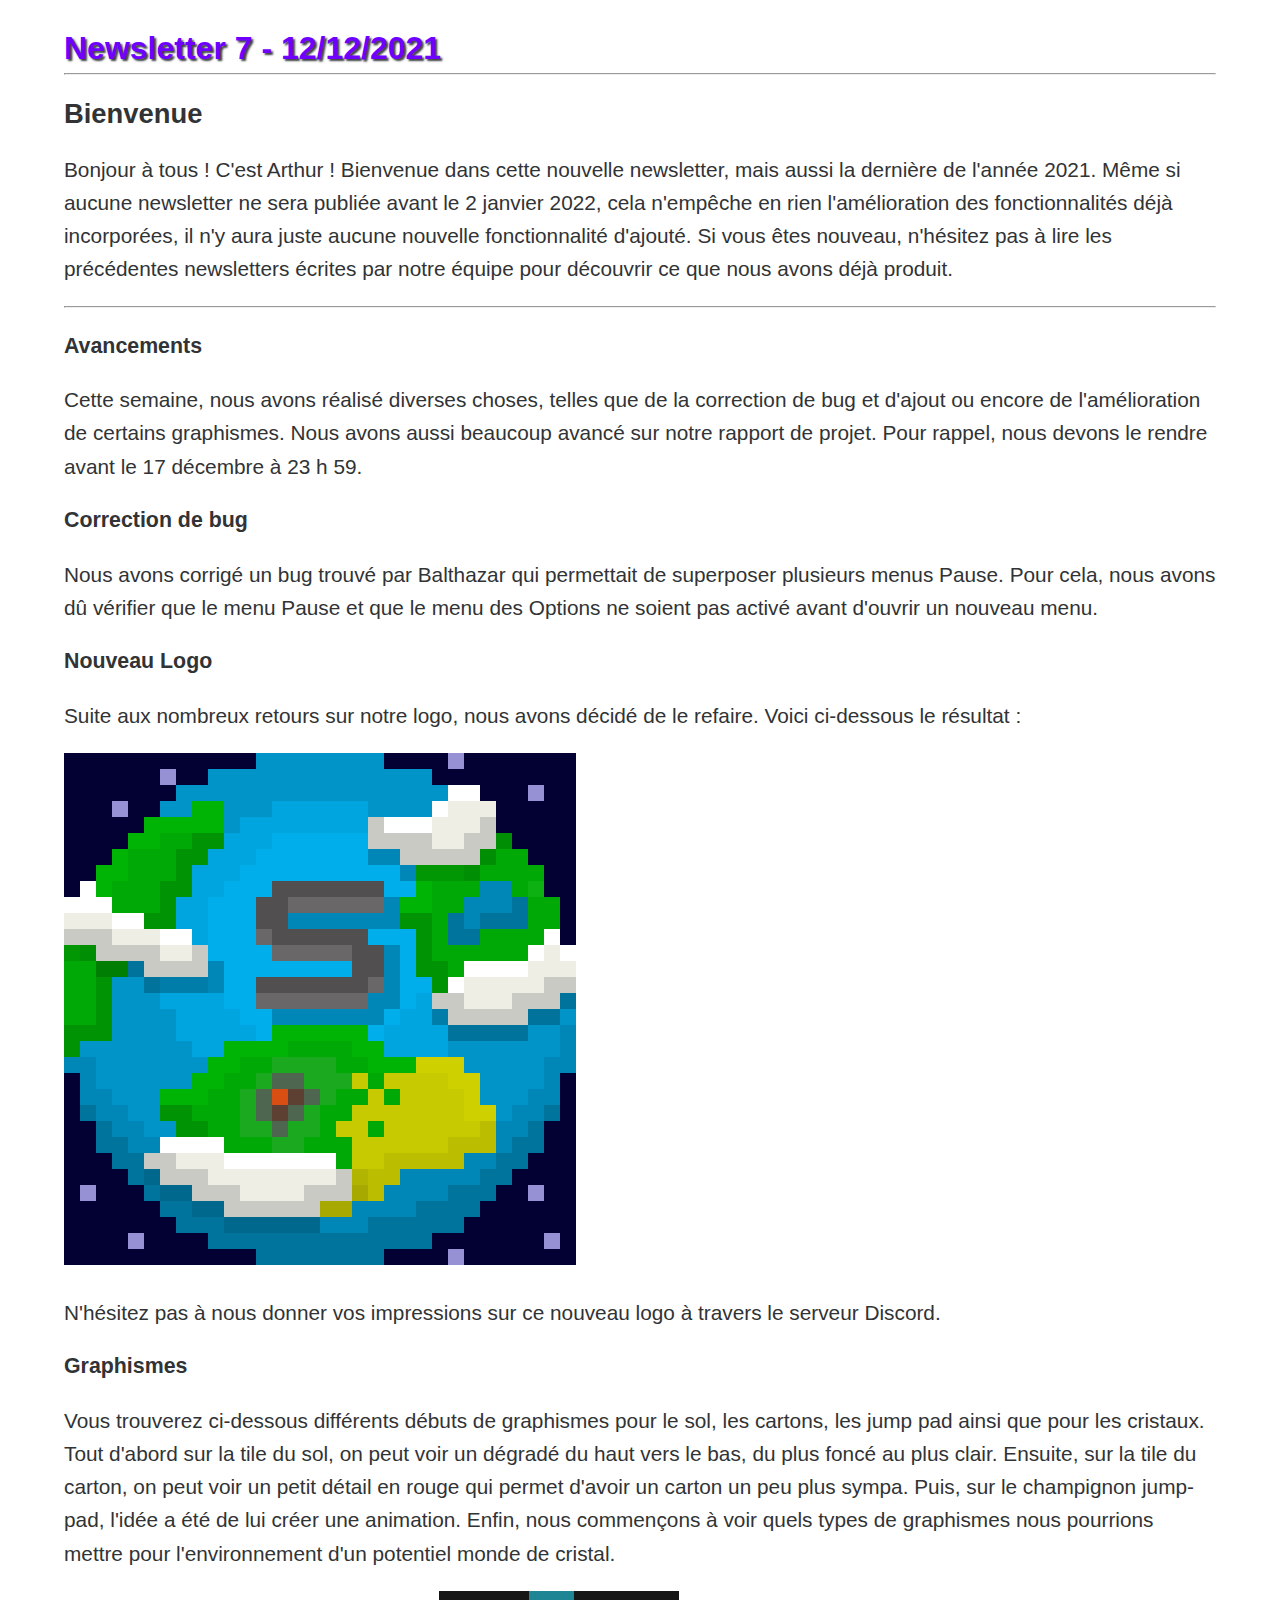
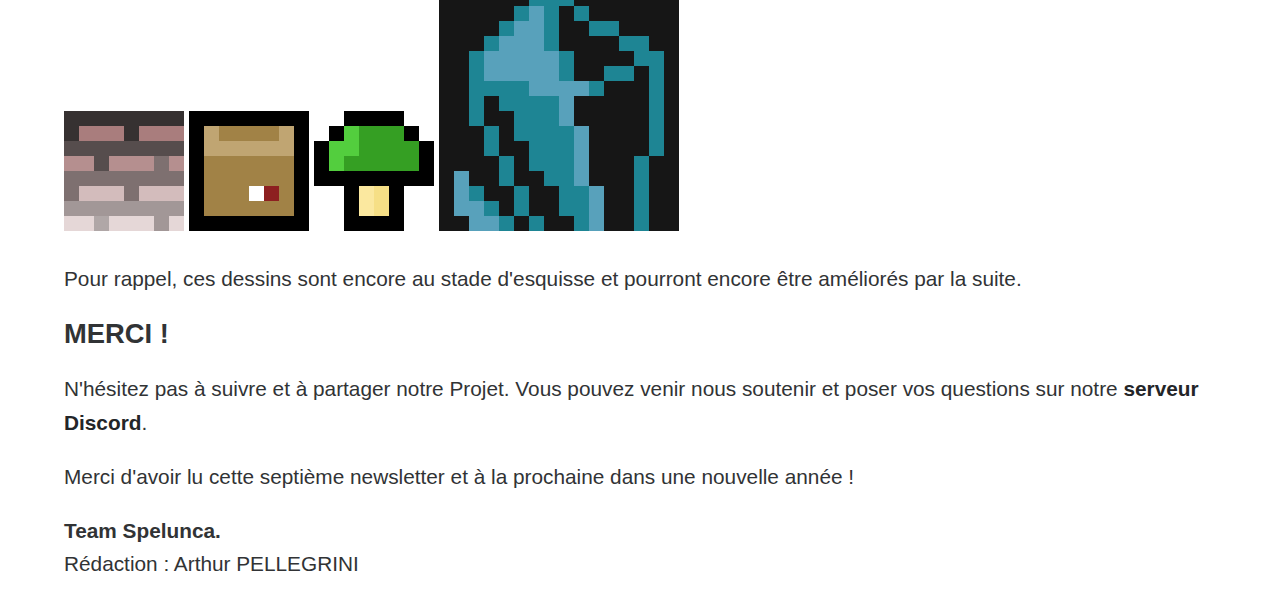
<file: newsletters/newsletter7/index.html>
<!DOCTYPE html>
<html lang="fr">
<head>
  <meta charset="UTF-8">
  <title>Newsletter 7</title>
  <link rel="stylesheet" href="../../style.css">
</head>


<body>
  <h1> Newsletter 7 - 12/12/2021 </h1>
  <hr>
  <h2>Bienvenue</h2>
  <p> Bonjour à tous ! C'est Arthur ! Bienvenue dans cette nouvelle newsletter, mais aussi la dernière de l'année 2021. Même si aucune newsletter ne sera publiée avant le 2 janvier 2022, cela n'empêche en rien l'amélioration des fonctionnalités déjà incorporées, il n'y aura juste aucune nouvelle fonctionnalité d'ajouté. 
    Si vous êtes nouveau, n'hésitez pas à lire les précédentes newsletters écrites par notre équipe pour découvrir ce que nous avons déjà produit.
  </p>

  <hr>

  <h3>Avancements</h3>

  <p>Cette semaine, nous avons réalisé diverses choses, telles que de la correction de bug et d'ajout ou encore de l'amélioration de certains graphismes. Nous avons aussi beaucoup avancé sur notre rapport de projet. Pour rappel, nous devons le rendre avant le 17 décembre à 23 h 59.</p>

  <h3>Correction de bug</h3>

  <p>Nous avons corrigé un bug trouvé par Balthazar qui permettait de superposer plusieurs menus Pause.
    Pour cela, nous avons dû vérifier que le menu Pause et que le menu des Options ne soient pas activé avant d'ouvrir un nouveau menu.
  </p>

  <h3>Nouveau Logo</h3>

  <p>Suite aux nombreux retours sur notre logo, nous avons décidé de le refaire. Voici ci-dessous le résultat : </p>
  <img src="logo.png" alt="Logo du projet Spelunca, c'est la terre avec un S qui est gris en plein milieu." height=/>
  <p>N'hésitez pas à nous donner vos impressions sur ce nouveau logo à travers le serveur Discord.</p>

  <h3>Graphismes</h3>

  <p>
    Vous trouverez ci-dessous différents débuts de graphismes pour le sol, les cartons, les jump pad ainsi que pour les cristaux.
    Tout d'abord sur la tile du sol, on peut voir un dégradé du haut vers le bas, du plus foncé au plus clair. Ensuite, sur la tile du carton, on peut voir un petit détail en rouge qui permet 
    d'avoir un carton un peu plus sympa. Puis, sur le champignon jump-pad, l'idée a été de lui créer une animation. Enfin, nous commençons à voir quels types de graphismes nous pourrions mettre pour l'environnement d'un potentiel monde de cristal.
  </p>

  <img src="sol_test.png" alt="Tile de sol en pixel art.">

  <img src="carton_test.png" alt="Tile d'un carton jaune avec petit détail en rouge en pixel art.">

  <img src="jump-pad_champi.gif" alt="Gif animé d'un champi vert faisant office de jump-pad.">

  <img src="cristal_test.png" alt="Fond noir avec cristal bleu en pixel art.">

  <p>
    Pour rappel, ces dessins sont encore au stade d'esquisse et pourront encore être améliorés par la suite.
  </p>

  <h2>MERCI ! </h2>

  <p>
    N'hésitez pas à suivre et à partager notre Projet. Vous pouvez venir nous soutenir et poser vos questions sur notre <a data-from_md title="https://discord.gg/dmXCxGRjQW" href="https://discord.gg/dmXCxGRjQW"> serveur Discord</a>.
  </p>

  <p>Merci d'avoir lu cette septième newsletter et à la prochaine dans une nouvelle année !</p>

  <p><strong>Team Spelunca.</strong>
  <br>
  Rédaction : Arthur PELLEGRINI
  </p>
  </body>
</html>
</file>
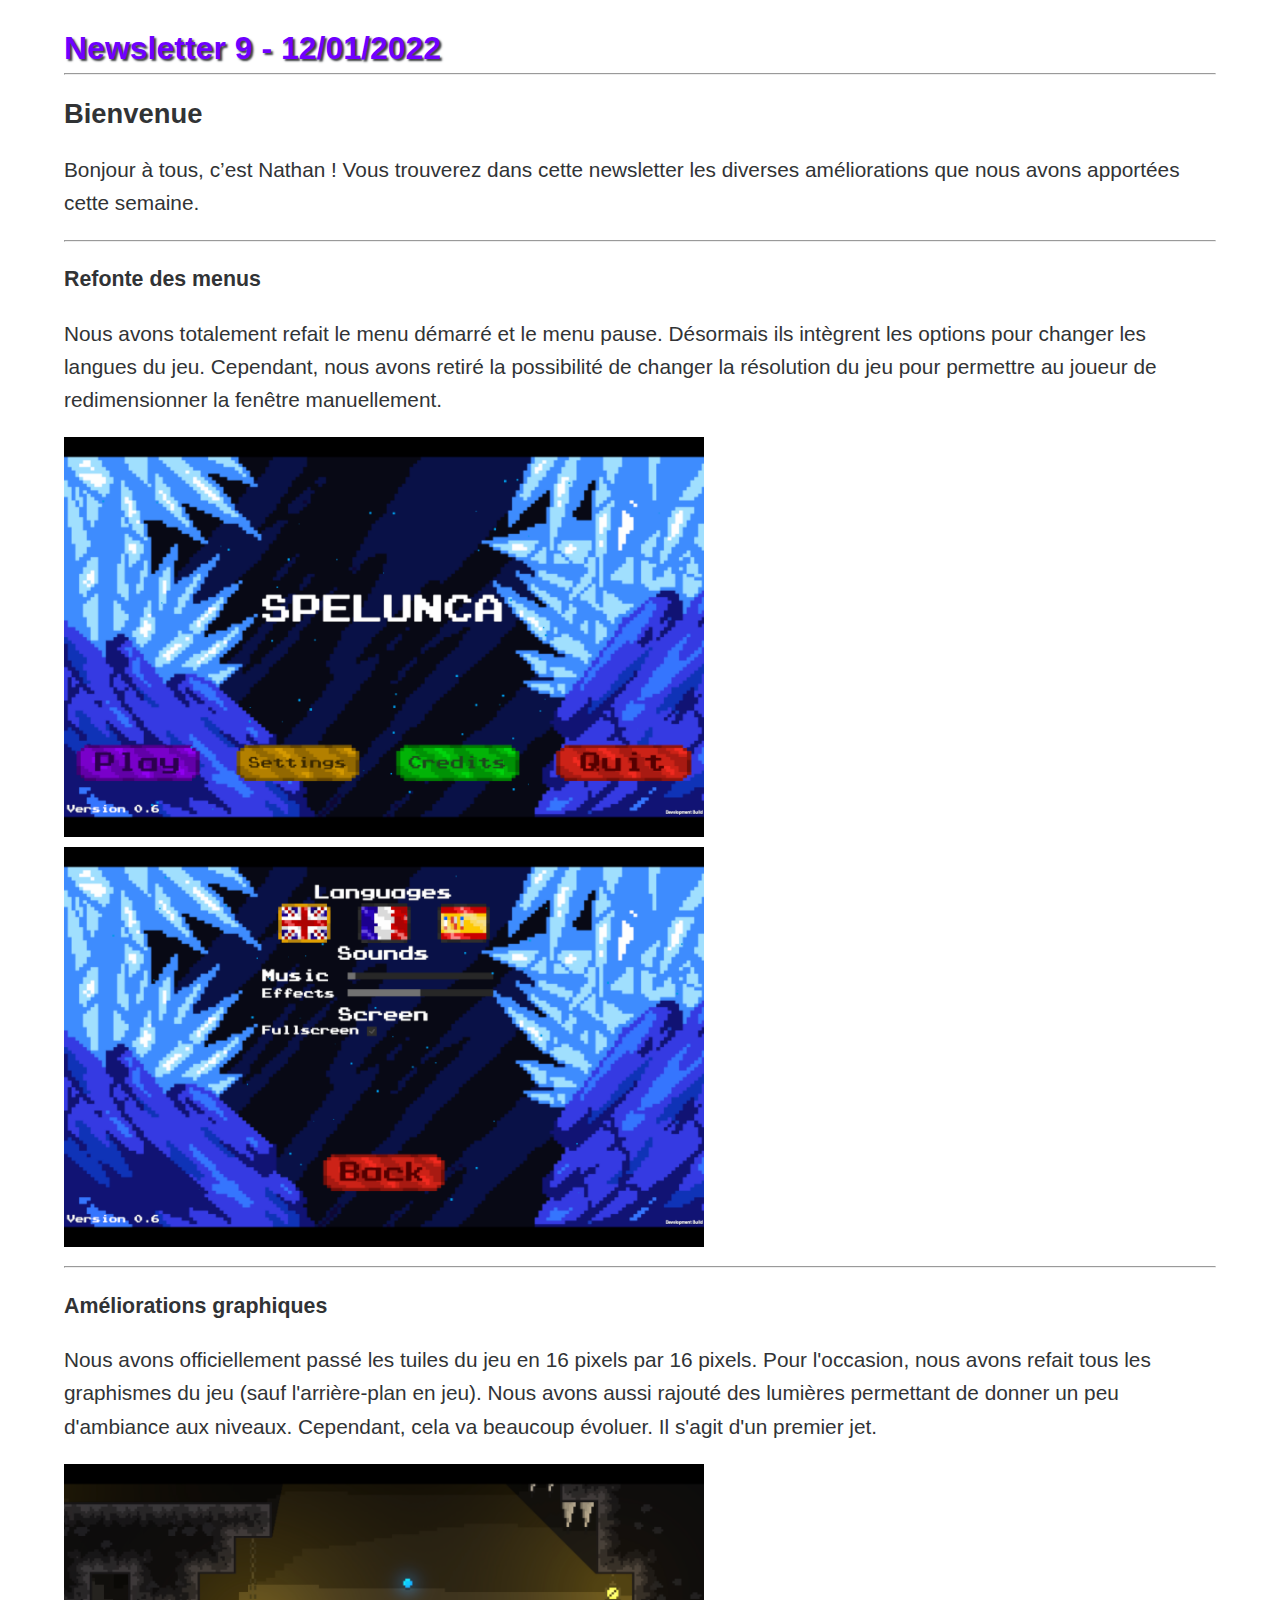
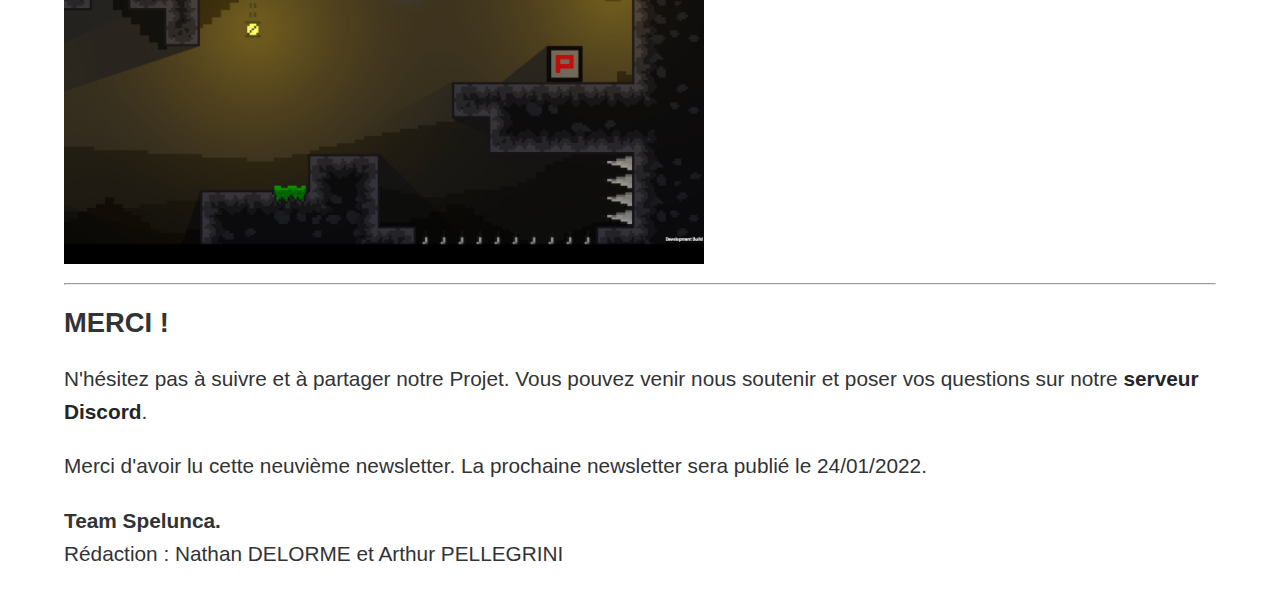
<file: newsletters/newsletter9/index.html>
<!DOCTYPE html>
<html lang="fr">
<head>
  <meta charset="UTF-8">
  <title>Newsletter 9</title>
  <link rel="stylesheet" href="../../style.css">
</head>


<body>
  <h1> Newsletter 9 - 12/01/2022 </h1>
  <hr>

  <h2>Bienvenue</h2>
  <p>
    Bonjour à tous, c’est Nathan ! Vous trouverez dans cette newsletter les diverses améliorations que nous avons apportées cette semaine.
  </p>

  <hr>

  <h3>Refonte des menus</h3>
  <p>
      Nous avons totalement refait le menu démarré et le menu pause. Désormais ils intègrent les options pour changer les langues du jeu. Cependant, nous avons retiré la possibilité de changer la résolution du jeu pour permettre au joueur de redimensionner la fenêtre manuellement.
  </p>

  <img src="image1.png" alt="Menu principal du jeu" height="400"/>
  <img src="image2.png" alt="Menu Options du jeu" height="400"/>

  <hr>

  <h3>Améliorations graphiques</h3>
  <p>
    Nous avons officiellement passé les tuiles du jeu en 16 pixels par 16 pixels. Pour l'occasion, nous avons refait tous les graphismes du jeu (sauf l'arrière-plan en jeu). Nous avons aussi rajouté des lumières permettant de donner un peu d'ambiance aux niveaux. Cependant, cela va beaucoup évoluer. Il s'agit d'un premier jet.
  </p>

  <img src="image3.png" alt="Screenshot du jeu avec les tuiles en 16 pixel" height="400"/>

  <hr>

  <h2>MERCI ! </h2>

  <p>
  N'hésitez pas à suivre et à partager notre Projet. Vous pouvez venir nous soutenir et poser vos questions sur notre <a data-from_md title="https://discord.gg/dmXCxGRjQW" href="https://discord.gg/dmXCxGRjQW"> serveur Discord</a>.
  </p>

  <p>Merci d'avoir lu cette neuvième newsletter. La prochaine newsletter sera publié le 24/01/2022.</p>

  <p><strong>Team Spelunca.</strong>
  <br>
  Rédaction : Nathan DELORME et Arthur PELLEGRINI
  </p>
  </body>
</html>
</file>
<file: style.css>
:root {
	--primary-color: #232528;
	--secondary-color: #36373b;
	--third-color: #6f00ff;
	--font-color: #313335;
	--bg-color: #fff;
	--heading-color: #6f00ff;
	font-family: 'Roboto', sans-serif;
    	line-height: 2em;
}

body {
	background-color: var(--bg-color);
	color: var(--font-color);
	max-width: 90%;
	margin: 0 auto;
	font-size: calc(1rem + 0.25vh);
}
  
nav {	
	display: flex;
	padding: 20px 0;
  
}

nav {
	justify-content: center;
}

h1 {
	color: var(--heading-color);
	font-size: 2rem;
	margin-bottom: 1vh;
	margin-top: 1em;
	text-shadow: 2px 2px 2px #3c3f41;
}

p {
	font-size: 1.3rem;
	line-height: 1.6;
}
  
li {
	list-style: none;
	margin-right: 10px;
}

a {
	color: var(--primary-color);
	text-decoration: none;
	border-bottom: 3px solid transparent;
	font-weight: bold;
}

a:hover, a:focus {
	border-bottom-color: currentColor;
}

footer {
	display : block;
	background-color: var(--bg-color);;
	padding: 2% 2% 2% 2%;
	border: 2px solid var(--font-color);
}

.center {
	text-align: center;
}
</file>
